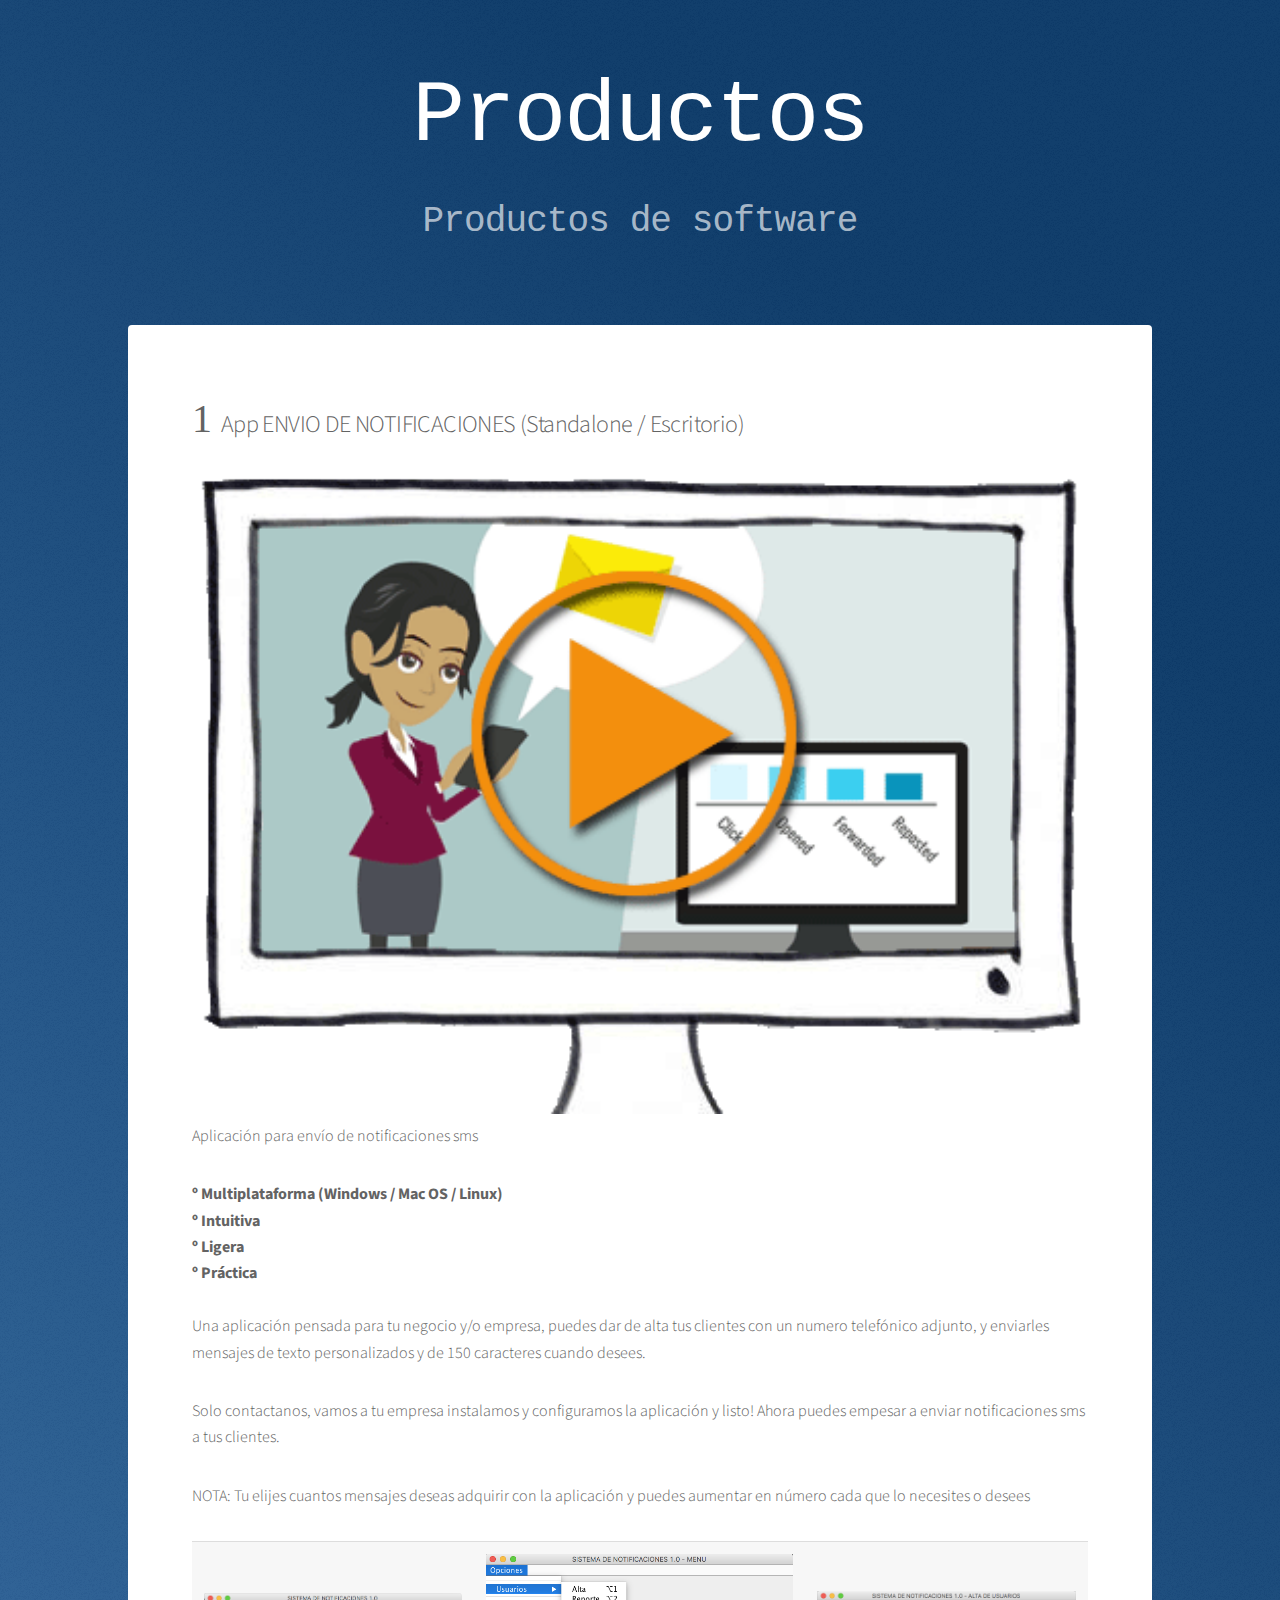
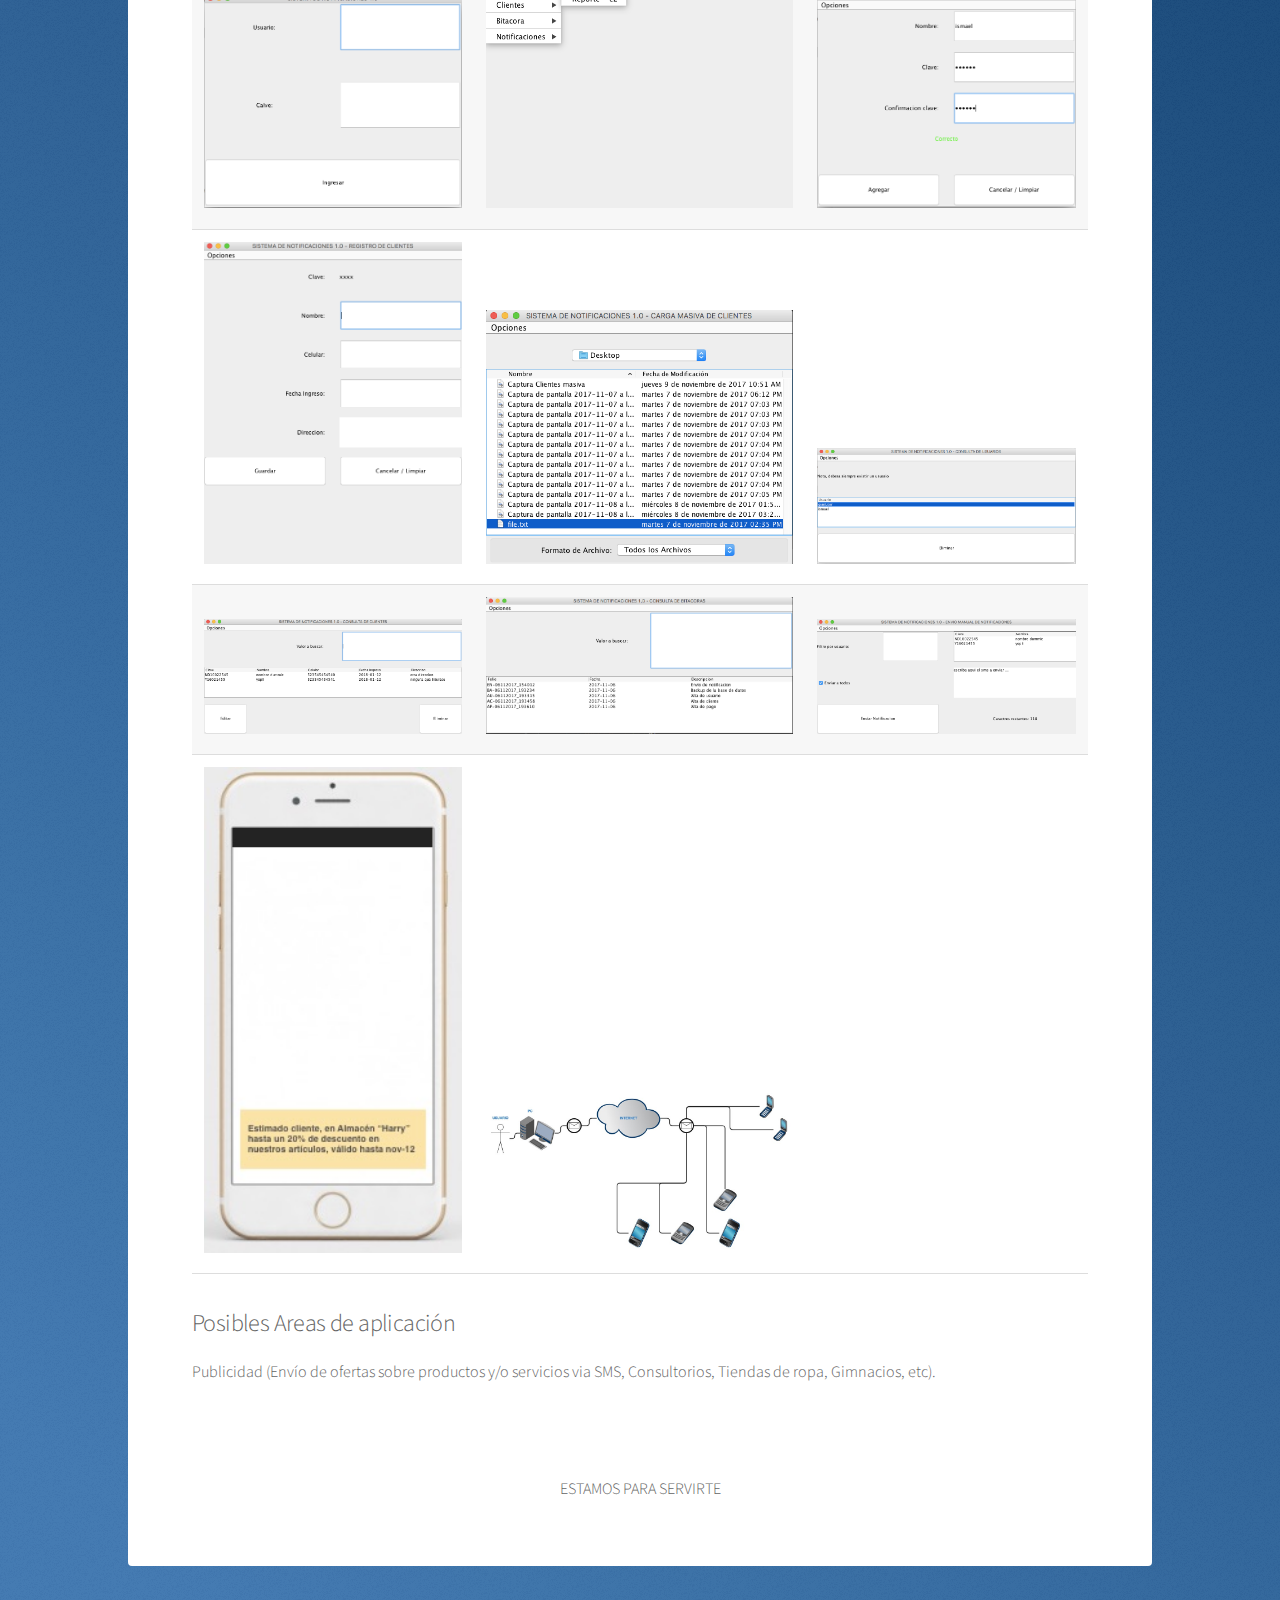
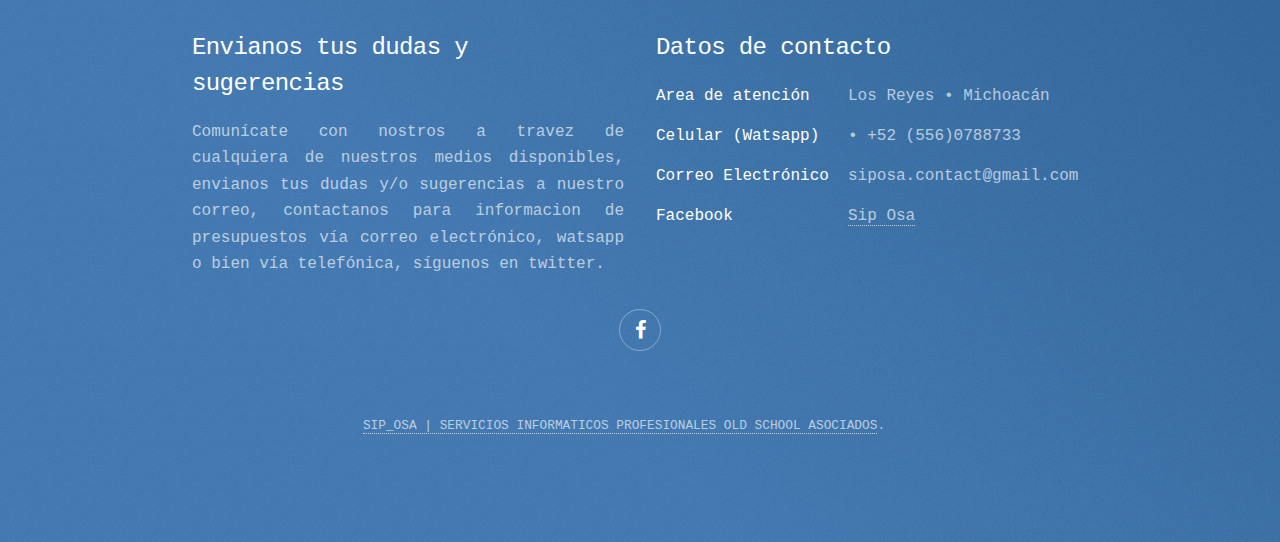
<file: detalle/productos.html>
<!DOCTYPE HTML>
<html>
	<head>
		<title>Productos</title>
		<meta charset="utf-8" />
		<meta name="viewport" content="width=device-width, initial-scale=1" />
		<!--[if lte IE 8]><script src="assets/js/ie/html5shiv.js"></script><![endif]-->
		<link rel="stylesheet" href="assets/css/main.css" />
		<link rel="stylesheet" href="assets/css/imgModal.css">
		<link rel="stylesheet" href="assets/css/responsive.css">
		<!--[if lte IE 9]><link rel="stylesheet" href="assets/css/ie9.css" /><![endif]-->
		<!--[if lte IE 8]><link rel="stylesheet" href="assets/css/ie8.css" /><![endif]-->
	</head>

	<body>

		<!-- Wrapper -->
			<div id="wrapper">

				<!-- Header -->
					<header id="header">
						<h1>Productos</h1>
						<p>Productos de software</p>
					</header>

				<!-- Main -->
					<div id="main">

						<!-- Content -->
							<section id="content" class="main">
								<h2> <span style="font-size:40px; font-family: bahus93;">1      </span>App ENVIO DE NOTIFICACIONES (Standalone / Escritorio)</h2>
								<span ><img style="width: 800px; height:450px;" src="images/pic04.gif" alt="" /></span>
								<br/>
								<p>Aplicación para envío de notificaciones sms</p>
								<span style="font-weight:bold;">º Multiplataforma (Windows / Mac OS / Linux)</span>
								<br/>
								<span style="font-weight:bold;">º Intuitiva</span>
								<br/>
								<span style="font-weight:bold;">º Ligera</span>
								<br/>
								<span style="font-weight:bold;">º Práctica</span>
								<br/>
								<br/>
								<p>Una aplicación pensada para tu negocio y/o empresa, puedes dar de alta tus clientes con un numero telefónico adjunto, y enviarles mensajes de texto personalizados y de 150 caracteres cuando desees.</p>
								<p>Solo contactanos, vamos a tu empresa instalamos y configuramos la aplicación y listo! Ahora puedes empesar a enviar notificaciones sms a tus clientes.</p>
								<p>NOTA: Tu elijes cuantos mensajes deseas adquirir con la aplicación y puedes aumentar en número cada que lo necesites o desees</p>
								<table id="no-more-tables">
									<tr>
										<td>
											<img id="login" alt="LOGIN" src="images/appNotif/LOGIN.png" style="width:300px; height:250px;">
										</td>
										<td>
											<img id="menu" alt="MENU PRINCIPAL" src="images/appNotif/MENU_PRINCIPAL_2.png" style="width:300px; height:250px;">
										</td>
										<td>
											<img id="au" alt="ALTA DE USUARIOS" src="images/appNotif/ALTA_USUARIO.png" style="width:300px; height:250px;">
										</td>
									</tr>
									<tr>
										<td>
											<img id="ac" alt="ALTA DE CLIENTES" src="images/appNotif/ALTA_CLIENTE.png" style="width:300px; height:250px;">
										</td>
										<td>
											<img id="cmc" alt="CARGA MASIVA DE CLIENTES" src="images/appNotif/CMC.png" style="width:300px; height:250px;">
										</td>
										<td>
											<img id="ru" alt="REPORTE DE USUARIOS" src="images/appNotif/REPORTE_USUARIO.png" style="width:300px; height:250px;">
										</td>
									</tr>
									<tr>
										<td>
											<img id="rc" alt="REPORTE DE CLIENTES" src="images/appNotif/REPORTE_CLIENTE.png" style="width:300px; height:250px;">
										</td>
										<td>
											<img id="rb" src="images/appNotif/REPORTE_BITACORA.png" alt="REPORTE DE BITACORA" style="width:300px; height:250px;">
										</td>
										<td>
											<img id="enm" src="images/appNotif/ENM.png" alt="ENVIO DE NOTIFICACIONES MANUALES" style="width:300px; height:250px;">
										</td>
									</tr>
									<tr>
										<td>
											<img id="smsI" src="images/appNotif/smsI.jpg" alt="ENVÍO DE SMS" style="width:300px; height:250px;">
										</td>
										<td>
											<img id="fu" src="images/appNotif/FUNCIONAMIENTO.jpg" alt="FUNCIONAMIENTO BASICO DE LA APP" style="width:300px; height:250px;">
										</td>
									</tr>
								</table>

								<div id="myModal" class="modal">
								  <span class="close">&times;</span>
								  <img class="modal-content" id="img01">
								  <div id="caption"></div>
								</div>

								<h2>Posibles Areas de aplicación</h2>
								<p>Publicidad (Envío de ofertas sobre productos y/o servicios via SMS, Consultorios, Tiendas de ropa, Gimnacios, etc).</p>
								<br/>
								<p><center>ESTAMOS PARA SERVIRTE</center></p>
							</section>

					</div>

				<!-- Footer -->
					<footer id="footer" class ="footerClass">
						<section>
							<h2>Envianos tus dudas y sugerencias</h2>
							<p style="text-align:justify;">Comunícate con nostros a travez de cualquiera de nuestros medios disponibles, envianos tus dudas y/o sugerencias a nuestro correo, contactanos para informacion de presupuestos vía correo electrónico, watsapp o bien vía telefónica, síguenos en twitter.</p>
						</section>
						<section>
							<h2>Datos de contacto</h2>
							<dl class="alt">
								<dt>Area de atención</dt>
								<dd>Los Reyes &bull; Michoacán</dd>
								<dt>Celular (Watsapp)</dt>
								<dd>&bull; +52 (556)0788733</dd>
								<dt>Correo Electrónico</dt>
								<dd>siposa.contact@gmail.com</dd>
								<dt>Facebook</dt>
								<dd><a href="https://www.facebook.com/pg/Sip-Osa-521682624899956/about/">Sip Osa</a></dd>
							</dl>
						</section>
						<div style="width:100%; text-align: center;">
						<ul class="icons">
							<li>
								<a>
									<div data-href="https://developers.facebook.com/docs/plugins/"  data-mobile-iframe="true">
								<a class="icon fa-facebook alt" target="_blank" href="https://www.facebook.com/sharer/sharer.php?u=http%3A%2F%2FSipOsa.github.io">
									</a>
								</div></a>
							</li>
						</ul>
					</div>
						<p class="copyright"><a href="#" >SIP_OSA | SERVICIOS INFORMATICOS PROFESIONALES OLD SCHOOL ASOCIADOS</a>.</p>
					</footer>

			</div>

		<!-- Scripts -->
			<script src="assets/js/jquery.min.js"></script>
			<script src="assets/js/jquery.scrollex.min.js"></script>
			<script src="assets/js/jquery.scrolly.min.js"></script>
			<script src="assets/js/skel.min.js"></script>
			<script src="assets/js/util.js"></script>
			<!--[if lte IE 8]><script src="assets/js/ie/respond.min.js"></script><![endif]-->
			<script src="assets/js/main.js"></script>
			<script src="assets/js/imgModal.js"></script>
			<script async src="https://platform.twitter.com/widgets.js" charset="utf-8"></script>
			<script>
			$( document ).ready(function() {
    		ff();
			});
			</script>
	</body>
</html>
</file>
<file: detalle/assets/css/imgModal.css>
#myImg {
    border-radius: 5px;
    cursor: pointer;
    transition: 0.3s;
}

#myImg:hover {opacity: 0.7;}

/* The Modal (background) */
.modal {
    display: none; /* Hidden by default */
    position: fixed; /* Stay in place */
    z-index: 1; /* Sit on top */
    padding-top: 100px; /* Location of the box */
    left: 0;
    top: 0;
    width: 100%; /* Full width */
    height: 100%; /* Full height */
    overflow: auto; /* Enable scroll if needed */
    background-color: rgb(0,0,0); /* Fallback color */
    background-color: rgba(0,0,0,0.9); /* Black w/ opacity */
}

/* Modal Content (image) */
.modal-content {
    margin: auto;
    display: block;
    width: 80%;
    max-width: 700px;
}

/* Caption of Modal Image */
#caption {
    margin: auto;
    display: block;
    width: 80%;
    max-width: 700px;
    text-align: center;
    color: #ccc;
    padding: 10px 0;
    height: 150px;
}

/* Add Animation */
.modal-content, #caption {
    -webkit-animation-name: zoom;
    -webkit-animation-duration: 0.6s;
    animation-name: zoom;
    animation-duration: 0.6s;
}

@-webkit-keyframes zoom {
    from {-webkit-transform:scale(0)}
    to {-webkit-transform:scale(1)}
}

@keyframes zoom {
    from {transform:scale(0)}
    to {transform:scale(1)}
}

/* The Close Button */
.close {
    position: absolute;
    top: 15px;
    right: 35px;
    color: #f1f1f1;
    font-size: 40px;
    font-weight: bold;
    transition: 0.3s;
}

.close:hover,
.close:focus {
    color: #bbb;
    text-decoration: none;
    cursor: pointer;
}

/* 100% Image Width on Smaller Screens */
@media only screen and (max-width: 700px){
    .modal-content {
        width: 100%;
    }
}
</file>
<file: detalle/assets/css/responsive.css>
@media only screen and (max-width: 800px) {

	/* Force table to not be like tables anymore */
	#no-more-tables table,
	#no-more-tables thead,
	#no-more-tables tbody,
	#no-more-tables th,
	#no-more-tables td,
	#no-more-tables tr {
		display: block;
	}

	/* Hide table headers (but not display: none;, for accessibility) */
	#no-more-tables thead tr {
		position: absolute;
		top: -9999px;
		left: -9999px;
	}

	#no-more-tables tr { border: 1px solid #ccc; }

	#no-more-tables td {
		/* Behave  like a "row" */
		border: none;
		border-bottom: 1px solid #eee;
		position: relative;
		padding-left: 0%;
		white-space: normal;
		text-align:center;
	}

	#no-more-tables td:before {
		/* Now like a table header */
		position: absolute;
		/* Top/left values mimic padding */
		top: 6px;
		left: 6px;
		width: 45%;
		padding-right: 10px;
		white-space: nowrap;
		text-align:left;
		font-weight: bold;
	}

	/*
	Label the data
	*/
	#no-more-tables td:before { content: attr(data-title); }
}

/*

#myModal {
  left: 50%;
  margin: -250px 0 0 -32%;
  opacity: 0;
  position: absolute;
  top: -50%;
  visibility: hidden;
  width: 65%;
  box-shadow: 0 3px 7px rgba(0,0,0,.25);
  box-sizing: border-box;
  transition: all .4s ease-in-out;
  -moz-transition: all .4s ease-in-out;
  -webkit-transition: all .4s ease-in-out
}

#myModal:target {
  opacity: 1;
  top: 50%;
  visibility: visible
}

#myModal .header, #myModal .footer {
  border-bottom: 1px solid #1ABC9C;
  border-radius: 5px 5px 0 0
}

#myModal .footer {
  border: none;
  border-top: 1px solid #e7e7e7;
09
  border-radius: 0 0 5px 5px
}

#myModal h2 {
  margin: 0;
  color: #fff
}

#myModal .btn { float: right }

#myModal .copy, #myModal .header, #myModal .footer {
  padding: 10px;
  color: #fff
}

.modal-content {
  background: #34BC9D;
  position: relative;
  z-index: 20;
  border-radius: 5px;
  color: #fff
}

#myModal .copy { background: #46CFB0 }

#myModal .overlay {
  background-color: #000;
  background: rgba(0,0,0,.8);
  height: 100%;
  left: 0;
  position: fixed;
  top: 0;
  width: 100%;
  z-index: 10
}

.copy a {
  color: #fff;
  text-decoration: none;
  display: inline-block;
  padding: 5px 10px;
  border-radius: 5px;
  background-color: #E74C3C;
}
*/
img {
    width: 100% !important;
    height: auto !important;
}
</file>
<file: detalle/assets/css/ie9.css>
/*
	Stellar by HTML5 UP
	html5up.net | @ajlkn
	Free for personal and commercial use under the CCA 3.0 license (html5up.net/license)
*/

/* Spotlight */

	.spotlight:after {
		content: '';
		display: block;
		clear: both;
	}

	.spotlight .content {
		float: left;
		width: 60%;
	}

	.spotlight .image {
		float: left;
	}

/* Features */

	.features:after {
		content: '';
		display: block;
		clear: both;
	}

	.features li {
		float: left;
	}

/* Statistics */

	.statistics {
		display: inline-block;
		width: auto;
	}

		.statistics:after {
			content: '';
			display: block;
			clear: both;
		}

		.statistics li {
			float: left;
			padding: 1.5em 2.5em;
		}

/* Footer */

	#footer > * {
		float: left;
	}

	#footer .copyright {
		clear: both;
	}
</file>
<file: detalle/assets/css/ie8.css>
/*
	Stellar by HTML5 UP
	html5up.net | @ajlkn
	Free for personal and commercial use under the CCA 3.0 license (html5up.net/license)
*/

/* Type */

	body {
		color: #ffffff;
	}

/* Button */

	.button {
		position: relative;
		border: solid 1px !important;
	}

		.button.special {
			border: none !important;
		}

/* Icon */

	.icon.major {
		-ms-behavior: url("assets/js/ie/PIE.htc");
	}

		.icon.major:before {
			font-size: 4em;
			border: 0;
		}

/* Spotlight */

	.spotlight .image {
		position: relative;
		-ms-behavior: url("assets/js/ie/PIE.htc");
	}

		.spotlight .image img {
			position: relative;
			-ms-behavior: url("assets/js/ie/PIE.htc");
		}

/* Features */

	.features li {
		width: 29%;
	}

/* Footer */

	#footer > * {
		width: 50%;
		margin-left: 0;
	}

/* Main */

	#main > .main > .image.main:first-child {
		margin-top: 0;
		margin-left: 0;
		width: 100%;
	}
</file>
<file: detalle/assets/css/main.css>
@import url(font-awesome.min.css);
@import "https://fonts.googleapis.com/css?family=Source+Sans+Pro:300,400";

/*
	Stellar by HTML5 UP
	html5up.net | @ajlkn
	Free for personal and commercial use under the CCA 3.0 license (html5up.net/license)
*/

/* Reset */

	html, body, div, span, applet, object, iframe, h1, h2, h3, h4, h5, h6, p, blockquote, pre, a, abbr, acronym, address, big, cite, code, del, dfn, em, img, ins, kbd, q, s, samp, small, strike, strong, sub, sup, tt, var, b, u, i, center, dl, dt, dd, ol, ul, li, fieldset, form, label, legend, table, caption, tbody, tfoot, thead, tr, th, td, article, aside, canvas, details, embed, figure, figcaption, footer, header, hgroup, menu, nav, output, ruby, section, summary, time, mark, audio, video {
		margin: 0;
		padding: 0;
		border: 0;
		font-size: 100%;
		font: inherit;
		vertical-align: baseline;
	}

	article, aside, details, figcaption, figure, footer, header, hgroup, menu, nav, section {
		display: block;
	}

	body {
		line-height: 1;
	}

	ol, ul {
		list-style: none;
	}

	blockquote, q {
		quotes: none;
	}

	blockquote:before, blockquote:after, q:before, q:after {
		content: '';
		content: none;
	}

	table {
		border-collapse: collapse;
		border-spacing: 0;
	}

	body {
		-webkit-text-size-adjust: none;
	}

/* Box Model */

	*, *:before, *:after {
		-moz-box-sizing: border-box;
		-webkit-box-sizing: border-box;
		box-sizing: border-box;
	}

/* Grid */

	.row {
		border-bottom: solid 1px transparent;
		-moz-box-sizing: border-box;
		-webkit-box-sizing: border-box;
		box-sizing: border-box;
	}

	.row > * {
		float: left;
		-moz-box-sizing: border-box;
		-webkit-box-sizing: border-box;
		box-sizing: border-box;
	}

	.row:after, .row:before {
		content: '';
		display: block;
		clear: both;
		height: 0;
	}

	.row.uniform > * > :first-child {
		margin-top: 0;
	}

	.row.uniform > * > :last-child {
		margin-bottom: 0;
	}

	.row.\30 \25 > * {
		padding: 0 0 0 0em;
	}

	.row.\30 \25 {
		margin: 0 0 -1px 0em;
	}

	.row.uniform.\30 \25 > * {
		padding: 0em 0 0 0em;
	}

	.row.uniform.\30 \25 {
		margin: 0em 0 -1px 0em;
	}

	.row > * {
		padding: 0 0 0 1.5em;
	}

	.row {
		margin: 0 0 -1px -1.5em;
	}

	.row.uniform > * {
		padding: 1.5em 0 0 1.5em;
	}

	.row.uniform {
		margin: -1.5em 0 -1px -1.5em;
	}

	.row.\32 00\25 > * {
		padding: 0 0 0 3em;
	}

	.row.\32 00\25 {
		margin: 0 0 -1px -3em;
	}

	.row.uniform.\32 00\25 > * {
		padding: 3em 0 0 3em;
	}

	.row.uniform.\32 00\25 {
		margin: -3em 0 -1px -3em;
	}

	.row.\31 50\25 > * {
		padding: 0 0 0 2.25em;
	}

	.row.\31 50\25 {
		margin: 0 0 -1px -2.25em;
	}

	.row.uniform.\31 50\25 > * {
		padding: 2.25em 0 0 2.25em;
	}

	.row.uniform.\31 50\25 {
		margin: -2.25em 0 -1px -2.25em;
	}

	.row.\35 0\25 > * {
		padding: 0 0 0 0.75em;
	}

	.row.\35 0\25 {
		margin: 0 0 -1px -0.75em;
	}

	.row.uniform.\35 0\25 > * {
		padding: 0.75em 0 0 0.75em;
	}

	.row.uniform.\35 0\25 {
		margin: -0.75em 0 -1px -0.75em;
	}

	.row.\32 5\25 > * {
		padding: 0 0 0 0.375em;
	}

	.row.\32 5\25 {
		margin: 0 0 -1px -0.375em;
	}

	.row.uniform.\32 5\25 > * {
		padding: 0.375em 0 0 0.375em;
	}

	.row.uniform.\32 5\25 {
		margin: -0.375em 0 -1px -0.375em;
	}

	.\31 2u, .\31 2u\24 {
		width: 100%;
		clear: none;
		margin-left: 0;
	}

	.\31 1u, .\31 1u\24 {
		width: 91.6666666667%;
		clear: none;
		margin-left: 0;
	}

	.\31 0u, .\31 0u\24 {
		width: 83.3333333333%;
		clear: none;
		margin-left: 0;
	}

	.\39 u, .\39 u\24 {
		width: 75%;
		clear: none;
		margin-left: 0;
	}

	.\38 u, .\38 u\24 {
		width: 66.6666666667%;
		clear: none;
		margin-left: 0;
	}

	.\37 u, .\37 u\24 {
		width: 58.3333333333%;
		clear: none;
		margin-left: 0;
	}

	.\36 u, .\36 u\24 {
		width: 50%;
		clear: none;
		margin-left: 0;
	}

	.\35 u, .\35 u\24 {
		width: 41.6666666667%;
		clear: none;
		margin-left: 0;
	}

	.\34 u, .\34 u\24 {
		width: 33.3333333333%;
		clear: none;
		margin-left: 0;
	}

	.\33 u, .\33 u\24 {
		width: 25%;
		clear: none;
		margin-left: 0;
	}

	.\32 u, .\32 u\24 {
		width: 16.6666666667%;
		clear: none;
		margin-left: 0;
	}

	.\31 u, .\31 u\24 {
		width: 8.3333333333%;
		clear: none;
		margin-left: 0;
	}

	.\31 2u\24 + *,
	.\31 1u\24 + *,
	.\31 0u\24 + *,
	.\39 u\24 + *,
	.\38 u\24 + *,
	.\37 u\24 + *,
	.\36 u\24 + *,
	.\35 u\24 + *,
	.\34 u\24 + *,
	.\33 u\24 + *,
	.\32 u\24 + *,
	.\31 u\24 + * {
		clear: left;
	}

	.\-11u {
		margin-left: 91.66667%;
	}

	.\-10u {
		margin-left: 83.33333%;
	}

	.\-9u {
		margin-left: 75%;
	}

	.\-8u {
		margin-left: 66.66667%;
	}

	.\-7u {
		margin-left: 58.33333%;
	}

	.\-6u {
		margin-left: 50%;
	}

	.\-5u {
		margin-left: 41.66667%;
	}

	.\-4u {
		margin-left: 33.33333%;
	}

	.\-3u {
		margin-left: 25%;
	}

	.\-2u {
		margin-left: 16.66667%;
	}

	.\-1u {
		margin-left: 8.33333%;
	}

	@media screen and (max-width: 1680px) {

		.row > * {
			padding: 0 0 0 1.5em;
		}

		.row {
			margin: 0 0 -1px -1.5em;
		}

		.row.uniform > * {
			padding: 1.5em 0 0 1.5em;
		}

		.row.uniform {
			margin: -1.5em 0 -1px -1.5em;
		}

		.row.\32 00\25 > * {
			padding: 0 0 0 3em;
		}

		.row.\32 00\25 {
			margin: 0 0 -1px -3em;
		}

		.row.uniform.\32 00\25 > * {
			padding: 3em 0 0 3em;
		}

		.row.uniform.\32 00\25 {
			margin: -3em 0 -1px -3em;
		}

		.row.\31 50\25 > * {
			padding: 0 0 0 2.25em;
		}

		.row.\31 50\25 {
			margin: 0 0 -1px -2.25em;
		}

		.row.uniform.\31 50\25 > * {
			padding: 2.25em 0 0 2.25em;
		}

		.row.uniform.\31 50\25 {
			margin: -2.25em 0 -1px -2.25em;
		}

		.row.\35 0\25 > * {
			padding: 0 0 0 0.75em;
		}

		.row.\35 0\25 {
			margin: 0 0 -1px -0.75em;
		}

		.row.uniform.\35 0\25 > * {
			padding: 0.75em 0 0 0.75em;
		}

		.row.uniform.\35 0\25 {
			margin: -0.75em 0 -1px -0.75em;
		}

		.row.\32 5\25 > * {
			padding: 0 0 0 0.375em;
		}

		.row.\32 5\25 {
			margin: 0 0 -1px -0.375em;
		}

		.row.uniform.\32 5\25 > * {
			padding: 0.375em 0 0 0.375em;
		}

		.row.uniform.\32 5\25 {
			margin: -0.375em 0 -1px -0.375em;
		}

		.\31 2u\28xlarge\29, .\31 2u\24\28xlarge\29 {
			width: 100%;
			clear: none;
			margin-left: 0;
		}

		.\31 1u\28xlarge\29, .\31 1u\24\28xlarge\29 {
			width: 91.6666666667%;
			clear: none;
			margin-left: 0;
		}

		.\31 0u\28xlarge\29, .\31 0u\24\28xlarge\29 {
			width: 83.3333333333%;
			clear: none;
			margin-left: 0;
		}

		.\39 u\28xlarge\29, .\39 u\24\28xlarge\29 {
			width: 75%;
			clear: none;
			margin-left: 0;
		}

		.\38 u\28xlarge\29, .\38 u\24\28xlarge\29 {
			width: 66.6666666667%;
			clear: none;
			margin-left: 0;
		}

		.\37 u\28xlarge\29, .\37 u\24\28xlarge\29 {
			width: 58.3333333333%;
			clear: none;
			margin-left: 0;
		}

		.\36 u\28xlarge\29, .\36 u\24\28xlarge\29 {
			width: 50%;
			clear: none;
			margin-left: 0;
		}

		.\35 u\28xlarge\29, .\35 u\24\28xlarge\29 {
			width: 41.6666666667%;
			clear: none;
			margin-left: 0;
		}

		.\34 u\28xlarge\29, .\34 u\24\28xlarge\29 {
			width: 33.3333333333%;
			clear: none;
			margin-left: 0;
		}

		.\33 u\28xlarge\29, .\33 u\24\28xlarge\29 {
			width: 25%;
			clear: none;
			margin-left: 0;
		}

		.\32 u\28xlarge\29, .\32 u\24\28xlarge\29 {
			width: 16.6666666667%;
			clear: none;
			margin-left: 0;
		}

		.\31 u\28xlarge\29, .\31 u\24\28xlarge\29 {
			width: 8.3333333333%;
			clear: none;
			margin-left: 0;
		}

		.\31 2u\24\28xlarge\29 + *,
		.\31 1u\24\28xlarge\29 + *,
		.\31 0u\24\28xlarge\29 + *,
		.\39 u\24\28xlarge\29 + *,
		.\38 u\24\28xlarge\29 + *,
		.\37 u\24\28xlarge\29 + *,
		.\36 u\24\28xlarge\29 + *,
		.\35 u\24\28xlarge\29 + *,
		.\34 u\24\28xlarge\29 + *,
		.\33 u\24\28xlarge\29 + *,
		.\32 u\24\28xlarge\29 + *,
		.\31 u\24\28xlarge\29 + * {
			clear: left;
		}

		.\-11u\28xlarge\29 {
			margin-left: 91.66667%;
		}

		.\-10u\28xlarge\29 {
			margin-left: 83.33333%;
		}

		.\-9u\28xlarge\29 {
			margin-left: 75%;
		}

		.\-8u\28xlarge\29 {
			margin-left: 66.66667%;
		}

		.\-7u\28xlarge\29 {
			margin-left: 58.33333%;
		}

		.\-6u\28xlarge\29 {
			margin-left: 50%;
		}

		.\-5u\28xlarge\29 {
			margin-left: 41.66667%;
		}

		.\-4u\28xlarge\29 {
			margin-left: 33.33333%;
		}

		.\-3u\28xlarge\29 {
			margin-left: 25%;
		}

		.\-2u\28xlarge\29 {
			margin-left: 16.66667%;
		}

		.\-1u\28xlarge\29 {
			margin-left: 8.33333%;
		}

	}

	@media screen and (max-width: 1280px) {

		.row > * {
			padding: 0 0 0 1.5em;
		}

		.row {
			margin: 0 0 -1px -1.5em;
		}

		.row.uniform > * {
			padding: 1.5em 0 0 1.5em;
		}

		.row.uniform {
			margin: -1.5em 0 -1px -1.5em;
		}

		.row.\32 00\25 > * {
			padding: 0 0 0 3em;
		}

		.row.\32 00\25 {
			margin: 0 0 -1px -3em;
		}

		.row.uniform.\32 00\25 > * {
			padding: 3em 0 0 3em;
		}

		.row.uniform.\32 00\25 {
			margin: -3em 0 -1px -3em;
		}

		.row.\31 50\25 > * {
			padding: 0 0 0 2.25em;
		}

		.row.\31 50\25 {
			margin: 0 0 -1px -2.25em;
		}

		.row.uniform.\31 50\25 > * {
			padding: 2.25em 0 0 2.25em;
		}

		.row.uniform.\31 50\25 {
			margin: -2.25em 0 -1px -2.25em;
		}

		.row.\35 0\25 > * {
			padding: 0 0 0 0.75em;
		}

		.row.\35 0\25 {
			margin: 0 0 -1px -0.75em;
		}

		.row.uniform.\35 0\25 > * {
			padding: 0.75em 0 0 0.75em;
		}

		.row.uniform.\35 0\25 {
			margin: -0.75em 0 -1px -0.75em;
		}

		.row.\32 5\25 > * {
			padding: 0 0 0 0.375em;
		}

		.row.\32 5\25 {
			margin: 0 0 -1px -0.375em;
		}

		.row.uniform.\32 5\25 > * {
			padding: 0.375em 0 0 0.375em;
		}

		.row.uniform.\32 5\25 {
			margin: -0.375em 0 -1px -0.375em;
		}

		.\31 2u\28large\29, .\31 2u\24\28large\29 {
			width: 100%;
			clear: none;
			margin-left: 0;
		}

		.\31 1u\28large\29, .\31 1u\24\28large\29 {
			width: 91.6666666667%;
			clear: none;
			margin-left: 0;
		}

		.\31 0u\28large\29, .\31 0u\24\28large\29 {
			width: 83.3333333333%;
			clear: none;
			margin-left: 0;
		}

		.\39 u\28large\29, .\39 u\24\28large\29 {
			width: 75%;
			clear: none;
			margin-left: 0;
		}

		.\38 u\28large\29, .\38 u\24\28large\29 {
			width: 66.6666666667%;
			clear: none;
			margin-left: 0;
		}

		.\37 u\28large\29, .\37 u\24\28large\29 {
			width: 58.3333333333%;
			clear: none;
			margin-left: 0;
		}

		.\36 u\28large\29, .\36 u\24\28large\29 {
			width: 50%;
			clear: none;
			margin-left: 0;
		}

		.\35 u\28large\29, .\35 u\24\28large\29 {
			width: 41.6666666667%;
			clear: none;
			margin-left: 0;
		}

		.\34 u\28large\29, .\34 u\24\28large\29 {
			width: 33.3333333333%;
			clear: none;
			margin-left: 0;
		}

		.\33 u\28large\29, .\33 u\24\28large\29 {
			width: 25%;
			clear: none;
			margin-left: 0;
		}

		.\32 u\28large\29, .\32 u\24\28large\29 {
			width: 16.6666666667%;
			clear: none;
			margin-left: 0;
		}

		.\31 u\28large\29, .\31 u\24\28large\29 {
			width: 8.3333333333%;
			clear: none;
			margin-left: 0;
		}

		.\31 2u\24\28large\29 + *,
		.\31 1u\24\28large\29 + *,
		.\31 0u\24\28large\29 + *,
		.\39 u\24\28large\29 + *,
		.\38 u\24\28large\29 + *,
		.\37 u\24\28large\29 + *,
		.\36 u\24\28large\29 + *,
		.\35 u\24\28large\29 + *,
		.\34 u\24\28large\29 + *,
		.\33 u\24\28large\29 + *,
		.\32 u\24\28large\29 + *,
		.\31 u\24\28large\29 + * {
			clear: left;
		}

		.\-11u\28large\29 {
			margin-left: 91.66667%;
		}

		.\-10u\28large\29 {
			margin-left: 83.33333%;
		}

		.\-9u\28large\29 {
			margin-left: 75%;
		}

		.\-8u\28large\29 {
			margin-left: 66.66667%;
		}

		.\-7u\28large\29 {
			margin-left: 58.33333%;
		}

		.\-6u\28large\29 {
			margin-left: 50%;
		}

		.\-5u\28large\29 {
			margin-left: 41.66667%;
		}

		.\-4u\28large\29 {
			margin-left: 33.33333%;
		}

		.\-3u\28large\29 {
			margin-left: 25%;
		}

		.\-2u\28large\29 {
			margin-left: 16.66667%;
		}

		.\-1u\28large\29 {
			margin-left: 8.33333%;
		}

	}

	@media screen and (max-width: 980px) {

		.row > * {
			padding: 0 0 0 1.5em;
		}

		.row {
			margin: 0 0 -1px -1.5em;
		}

		.row.uniform > * {
			padding: 1.5em 0 0 1.5em;
		}

		.row.uniform {
			margin: -1.5em 0 -1px -1.5em;
		}

		.row.\32 00\25 > * {
			padding: 0 0 0 3em;
		}

		.row.\32 00\25 {
			margin: 0 0 -1px -3em;
		}

		.row.uniform.\32 00\25 > * {
			padding: 3em 0 0 3em;
		}

		.row.uniform.\32 00\25 {
			margin: -3em 0 -1px -3em;
		}

		.row.\31 50\25 > * {
			padding: 0 0 0 2.25em;
		}

		.row.\31 50\25 {
			margin: 0 0 -1px -2.25em;
		}

		.row.uniform.\31 50\25 > * {
			padding: 2.25em 0 0 2.25em;
		}

		.row.uniform.\31 50\25 {
			margin: -2.25em 0 -1px -2.25em;
		}

		.row.\35 0\25 > * {
			padding: 0 0 0 0.75em;
		}

		.row.\35 0\25 {
			margin: 0 0 -1px -0.75em;
		}

		.row.uniform.\35 0\25 > * {
			padding: 0.75em 0 0 0.75em;
		}

		.row.uniform.\35 0\25 {
			margin: -0.75em 0 -1px -0.75em;
		}

		.row.\32 5\25 > * {
			padding: 0 0 0 0.375em;
		}

		.row.\32 5\25 {
			margin: 0 0 -1px -0.375em;
		}

		.row.uniform.\32 5\25 > * {
			padding: 0.375em 0 0 0.375em;
		}

		.row.uniform.\32 5\25 {
			margin: -0.375em 0 -1px -0.375em;
		}

		.\31 2u\28medium\29, .\31 2u\24\28medium\29 {
			width: 100%;
			clear: none;
			margin-left: 0;
		}

		.\31 1u\28medium\29, .\31 1u\24\28medium\29 {
			width: 91.6666666667%;
			clear: none;
			margin-left: 0;
		}

		.\31 0u\28medium\29, .\31 0u\24\28medium\29 {
			width: 83.3333333333%;
			clear: none;
			margin-left: 0;
		}

		.\39 u\28medium\29, .\39 u\24\28medium\29 {
			width: 75%;
			clear: none;
			margin-left: 0;
		}

		.\38 u\28medium\29, .\38 u\24\28medium\29 {
			width: 66.6666666667%;
			clear: none;
			margin-left: 0;
		}

		.\37 u\28medium\29, .\37 u\24\28medium\29 {
			width: 58.3333333333%;
			clear: none;
			margin-left: 0;
		}

		.\36 u\28medium\29, .\36 u\24\28medium\29 {
			width: 50%;
			clear: none;
			margin-left: 0;
		}

		.\35 u\28medium\29, .\35 u\24\28medium\29 {
			width: 41.6666666667%;
			clear: none;
			margin-left: 0;
		}

		.\34 u\28medium\29, .\34 u\24\28medium\29 {
			width: 33.3333333333%;
			clear: none;
			margin-left: 0;
		}

		.\33 u\28medium\29, .\33 u\24\28medium\29 {
			width: 25%;
			clear: none;
			margin-left: 0;
		}

		.\32 u\28medium\29, .\32 u\24\28medium\29 {
			width: 16.6666666667%;
			clear: none;
			margin-left: 0;
		}

		.\31 u\28medium\29, .\31 u\24\28medium\29 {
			width: 8.3333333333%;
			clear: none;
			margin-left: 0;
		}

		.\31 2u\24\28medium\29 + *,
		.\31 1u\24\28medium\29 + *,
		.\31 0u\24\28medium\29 + *,
		.\39 u\24\28medium\29 + *,
		.\38 u\24\28medium\29 + *,
		.\37 u\24\28medium\29 + *,
		.\36 u\24\28medium\29 + *,
		.\35 u\24\28medium\29 + *,
		.\34 u\24\28medium\29 + *,
		.\33 u\24\28medium\29 + *,
		.\32 u\24\28medium\29 + *,
		.\31 u\24\28medium\29 + * {
			clear: left;
		}

		.\-11u\28medium\29 {
			margin-left: 91.66667%;
		}

		.\-10u\28medium\29 {
			margin-left: 83.33333%;
		}

		.\-9u\28medium\29 {
			margin-left: 75%;
		}

		.\-8u\28medium\29 {
			margin-left: 66.66667%;
		}

		.\-7u\28medium\29 {
			margin-left: 58.33333%;
		}

		.\-6u\28medium\29 {
			margin-left: 50%;
		}

		.\-5u\28medium\29 {
			margin-left: 41.66667%;
		}

		.\-4u\28medium\29 {
			margin-left: 33.33333%;
		}

		.\-3u\28medium\29 {
			margin-left: 25%;
		}

		.\-2u\28medium\29 {
			margin-left: 16.66667%;
		}

		.\-1u\28medium\29 {
			margin-left: 8.33333%;
		}

	}

	@media screen and (max-width: 736px) {

		.row > * {
			padding: 0 0 0 1em;
		}

		.row {
			margin: 0 0 -1px -1em;
		}

		.row.uniform > * {
			padding: 1em 0 0 1em;
		}

		.row.uniform {
			margin: -1em 0 -1px -1em;
		}

		.row.\32 00\25 > * {
			padding: 0 0 0 2em;
		}

		.row.\32 00\25 {
			margin: 0 0 -1px -2em;
		}

		.row.uniform.\32 00\25 > * {
			padding: 2em 0 0 2em;
		}

		.row.uniform.\32 00\25 {
			margin: -2em 0 -1px -2em;
		}

		.row.\31 50\25 > * {
			padding: 0 0 0 1.5em;
		}

		.row.\31 50\25 {
			margin: 0 0 -1px -1.5em;
		}

		.row.uniform.\31 50\25 > * {
			padding: 1.5em 0 0 1.5em;
		}

		.row.uniform.\31 50\25 {
			margin: -1.5em 0 -1px -1.5em;
		}

		.row.\35 0\25 > * {
			padding: 0 0 0 0.5em;
		}

		.row.\35 0\25 {
			margin: 0 0 -1px -0.5em;
		}

		.row.uniform.\35 0\25 > * {
			padding: 0.5em 0 0 0.5em;
		}

		.row.uniform.\35 0\25 {
			margin: -0.5em 0 -1px -0.5em;
		}

		.row.\32 5\25 > * {
			padding: 0 0 0 0.25em;
		}

		.row.\32 5\25 {
			margin: 0 0 -1px -0.25em;
		}

		.row.uniform.\32 5\25 > * {
			padding: 0.25em 0 0 0.25em;
		}

		.row.uniform.\32 5\25 {
			margin: -0.25em 0 -1px -0.25em;
		}

		.\31 2u\28small\29, .\31 2u\24\28small\29 {
			width: 100%;
			clear: none;
			margin-left: 0;
		}

		.\31 1u\28small\29, .\31 1u\24\28small\29 {
			width: 91.6666666667%;
			clear: none;
			margin-left: 0;
		}

		.\31 0u\28small\29, .\31 0u\24\28small\29 {
			width: 83.3333333333%;
			clear: none;
			margin-left: 0;
		}

		.\39 u\28small\29, .\39 u\24\28small\29 {
			width: 75%;
			clear: none;
			margin-left: 0;
		}

		.\38 u\28small\29, .\38 u\24\28small\29 {
			width: 66.6666666667%;
			clear: none;
			margin-left: 0;
		}

		.\37 u\28small\29, .\37 u\24\28small\29 {
			width: 58.3333333333%;
			clear: none;
			margin-left: 0;
		}

		.\36 u\28small\29, .\36 u\24\28small\29 {
			width: 50%;
			clear: none;
			margin-left: 0;
		}

		.\35 u\28small\29, .\35 u\24\28small\29 {
			width: 41.6666666667%;
			clear: none;
			margin-left: 0;
		}

		.\34 u\28small\29, .\34 u\24\28small\29 {
			width: 33.3333333333%;
			clear: none;
			margin-left: 0;
		}

		.\33 u\28small\29, .\33 u\24\28small\29 {
			width: 25%;
			clear: none;
			margin-left: 0;
		}

		.\32 u\28small\29, .\32 u\24\28small\29 {
			width: 16.6666666667%;
			clear: none;
			margin-left: 0;
		}

		.\31 u\28small\29, .\31 u\24\28small\29 {
			width: 8.3333333333%;
			clear: none;
			margin-left: 0;
		}

		.\31 2u\24\28small\29 + *,
		.\31 1u\24\28small\29 + *,
		.\31 0u\24\28small\29 + *,
		.\39 u\24\28small\29 + *,
		.\38 u\24\28small\29 + *,
		.\37 u\24\28small\29 + *,
		.\36 u\24\28small\29 + *,
		.\35 u\24\28small\29 + *,
		.\34 u\24\28small\29 + *,
		.\33 u\24\28small\29 + *,
		.\32 u\24\28small\29 + *,
		.\31 u\24\28small\29 + * {
			clear: left;
		}

		.\-11u\28small\29 {
			margin-left: 91.66667%;
		}

		.\-10u\28small\29 {
			margin-left: 83.33333%;
		}

		.\-9u\28small\29 {
			margin-left: 75%;
		}

		.\-8u\28small\29 {
			margin-left: 66.66667%;
		}

		.\-7u\28small\29 {
			margin-left: 58.33333%;
		}

		.\-6u\28small\29 {
			margin-left: 50%;
		}

		.\-5u\28small\29 {
			margin-left: 41.66667%;
		}

		.\-4u\28small\29 {
			margin-left: 33.33333%;
		}

		.\-3u\28small\29 {
			margin-left: 25%;
		}

		.\-2u\28small\29 {
			margin-left: 16.66667%;
		}

		.\-1u\28small\29 {
			margin-left: 8.33333%;
		}

	}

	@media screen and (max-width: 480px) {

		.row > * {
			padding: 0 0 0 1em;
		}

		.row {
			margin: 0 0 -1px -1em;
		}

		.row.uniform > * {
			padding: 1em 0 0 1em;
		}

		.row.uniform {
			margin: -1em 0 -1px -1em;
		}

		.row.\32 00\25 > * {
			padding: 0 0 0 2em;
		}

		.row.\32 00\25 {
			margin: 0 0 -1px -2em;
		}

		.row.uniform.\32 00\25 > * {
			padding: 2em 0 0 2em;
		}

		.row.uniform.\32 00\25 {
			margin: -2em 0 -1px -2em;
		}

		.row.\31 50\25 > * {
			padding: 0 0 0 1.5em;
		}

		.row.\31 50\25 {
			margin: 0 0 -1px -1.5em;
		}

		.row.uniform.\31 50\25 > * {
			padding: 1.5em 0 0 1.5em;
		}

		.row.uniform.\31 50\25 {
			margin: -1.5em 0 -1px -1.5em;
		}

		.row.\35 0\25 > * {
			padding: 0 0 0 0.5em;
		}

		.row.\35 0\25 {
			margin: 0 0 -1px -0.5em;
		}

		.row.uniform.\35 0\25 > * {
			padding: 0.5em 0 0 0.5em;
		}

		.row.uniform.\35 0\25 {
			margin: -0.5em 0 -1px -0.5em;
		}

		.row.\32 5\25 > * {
			padding: 0 0 0 0.25em;
		}

		.row.\32 5\25 {
			margin: 0 0 -1px -0.25em;
		}

		.row.uniform.\32 5\25 > * {
			padding: 0.25em 0 0 0.25em;
		}

		.row.uniform.\32 5\25 {
			margin: -0.25em 0 -1px -0.25em;
		}

		.\31 2u\28xsmall\29, .\31 2u\24\28xsmall\29 {
			width: 100%;
			clear: none;
			margin-left: 0;
		}

		.\31 1u\28xsmall\29, .\31 1u\24\28xsmall\29 {
			width: 91.6666666667%;
			clear: none;
			margin-left: 0;
		}

		.\31 0u\28xsmall\29, .\31 0u\24\28xsmall\29 {
			width: 83.3333333333%;
			clear: none;
			margin-left: 0;
		}

		.\39 u\28xsmall\29, .\39 u\24\28xsmall\29 {
			width: 75%;
			clear: none;
			margin-left: 0;
		}

		.\38 u\28xsmall\29, .\38 u\24\28xsmall\29 {
			width: 66.6666666667%;
			clear: none;
			margin-left: 0;
		}

		.\37 u\28xsmall\29, .\37 u\24\28xsmall\29 {
			width: 58.3333333333%;
			clear: none;
			margin-left: 0;
		}

		.\36 u\28xsmall\29, .\36 u\24\28xsmall\29 {
			width: 50%;
			clear: none;
			margin-left: 0;
		}

		.\35 u\28xsmall\29, .\35 u\24\28xsmall\29 {
			width: 41.6666666667%;
			clear: none;
			margin-left: 0;
		}

		.\34 u\28xsmall\29, .\34 u\24\28xsmall\29 {
			width: 33.3333333333%;
			clear: none;
			margin-left: 0;
		}

		.\33 u\28xsmall\29, .\33 u\24\28xsmall\29 {
			width: 25%;
			clear: none;
			margin-left: 0;
		}

		.\32 u\28xsmall\29, .\32 u\24\28xsmall\29 {
			width: 16.6666666667%;
			clear: none;
			margin-left: 0;
		}

		.\31 u\28xsmall\29, .\31 u\24\28xsmall\29 {
			width: 8.3333333333%;
			clear: none;
			margin-left: 0;
		}

		.\31 2u\24\28xsmall\29 + *,
		.\31 1u\24\28xsmall\29 + *,
		.\31 0u\24\28xsmall\29 + *,
		.\39 u\24\28xsmall\29 + *,
		.\38 u\24\28xsmall\29 + *,
		.\37 u\24\28xsmall\29 + *,
		.\36 u\24\28xsmall\29 + *,
		.\35 u\24\28xsmall\29 + *,
		.\34 u\24\28xsmall\29 + *,
		.\33 u\24\28xsmall\29 + *,
		.\32 u\24\28xsmall\29 + *,
		.\31 u\24\28xsmall\29 + * {
			clear: left;
		}

		.\-11u\28xsmall\29 {
			margin-left: 91.66667%;
		}

		.\-10u\28xsmall\29 {
			margin-left: 83.33333%;
		}

		.\-9u\28xsmall\29 {
			margin-left: 75%;
		}

		.\-8u\28xsmall\29 {
			margin-left: 66.66667%;
		}

		.\-7u\28xsmall\29 {
			margin-left: 58.33333%;
		}

		.\-6u\28xsmall\29 {
			margin-left: 50%;
		}

		.\-5u\28xsmall\29 {
			margin-left: 41.66667%;
		}

		.\-4u\28xsmall\29 {
			margin-left: 33.33333%;
		}

		.\-3u\28xsmall\29 {
			margin-left: 25%;
		}

		.\-2u\28xsmall\29 {
			margin-left: 16.66667%;
		}

		.\-1u\28xsmall\29 {
			margin-left: 8.33333%;
		}

	}

	@media screen and (max-width: 360px) {

		.row > * {
			padding: 0 0 0 1em;
		}

		.row {
			margin: 0 0 -1px -1em;
		}

		.row.uniform > * {
			padding: 1em 0 0 1em;
		}

		.row.uniform {
			margin: -1em 0 -1px -1em;
		}

		.row.\32 00\25 > * {
			padding: 0 0 0 2em;
		}

		.row.\32 00\25 {
			margin: 0 0 -1px -2em;
		}

		.row.uniform.\32 00\25 > * {
			padding: 2em 0 0 2em;
		}

		.row.uniform.\32 00\25 {
			margin: -2em 0 -1px -2em;
		}

		.row.\31 50\25 > * {
			padding: 0 0 0 1.5em;
		}

		.row.\31 50\25 {
			margin: 0 0 -1px -1.5em;
		}

		.row.uniform.\31 50\25 > * {
			padding: 1.5em 0 0 1.5em;
		}

		.row.uniform.\31 50\25 {
			margin: -1.5em 0 -1px -1.5em;
		}

		.row.\35 0\25 > * {
			padding: 0 0 0 0.5em;
		}

		.row.\35 0\25 {
			margin: 0 0 -1px -0.5em;
		}

		.row.uniform.\35 0\25 > * {
			padding: 0.5em 0 0 0.5em;
		}

		.row.uniform.\35 0\25 {
			margin: -0.5em 0 -1px -0.5em;
		}

		.row.\32 5\25 > * {
			padding: 0 0 0 0.25em;
		}

		.row.\32 5\25 {
			margin: 0 0 -1px -0.25em;
		}

		.row.uniform.\32 5\25 > * {
			padding: 0.25em 0 0 0.25em;
		}

		.row.uniform.\32 5\25 {
			margin: -0.25em 0 -1px -0.25em;
		}

		.\31 2u\28xxsmall\29, .\31 2u\24\28xxsmall\29 {
			width: 100%;
			clear: none;
			margin-left: 0;
		}

		.\31 1u\28xxsmall\29, .\31 1u\24\28xxsmall\29 {
			width: 91.6666666667%;
			clear: none;
			margin-left: 0;
		}

		.\31 0u\28xxsmall\29, .\31 0u\24\28xxsmall\29 {
			width: 83.3333333333%;
			clear: none;
			margin-left: 0;
		}

		.\39 u\28xxsmall\29, .\39 u\24\28xxsmall\29 {
			width: 75%;
			clear: none;
			margin-left: 0;
		}

		.\38 u\28xxsmall\29, .\38 u\24\28xxsmall\29 {
			width: 66.6666666667%;
			clear: none;
			margin-left: 0;
		}

		.\37 u\28xxsmall\29, .\37 u\24\28xxsmall\29 {
			width: 58.3333333333%;
			clear: none;
			margin-left: 0;
		}

		.\36 u\28xxsmall\29, .\36 u\24\28xxsmall\29 {
			width: 50%;
			clear: none;
			margin-left: 0;
		}

		.\35 u\28xxsmall\29, .\35 u\24\28xxsmall\29 {
			width: 41.6666666667%;
			clear: none;
			margin-left: 0;
		}

		.\34 u\28xxsmall\29, .\34 u\24\28xxsmall\29 {
			width: 33.3333333333%;
			clear: none;
			margin-left: 0;
		}

		.\33 u\28xxsmall\29, .\33 u\24\28xxsmall\29 {
			width: 25%;
			clear: none;
			margin-left: 0;
		}

		.\32 u\28xxsmall\29, .\32 u\24\28xxsmall\29 {
			width: 16.6666666667%;
			clear: none;
			margin-left: 0;
		}

		.\31 u\28xxsmall\29, .\31 u\24\28xxsmall\29 {
			width: 8.3333333333%;
			clear: none;
			margin-left: 0;
		}

		.\31 2u\24\28xxsmall\29 + *,
		.\31 1u\24\28xxsmall\29 + *,
		.\31 0u\24\28xxsmall\29 + *,
		.\39 u\24\28xxsmall\29 + *,
		.\38 u\24\28xxsmall\29 + *,
		.\37 u\24\28xxsmall\29 + *,
		.\36 u\24\28xxsmall\29 + *,
		.\35 u\24\28xxsmall\29 + *,
		.\34 u\24\28xxsmall\29 + *,
		.\33 u\24\28xxsmall\29 + *,
		.\32 u\24\28xxsmall\29 + *,
		.\31 u\24\28xxsmall\29 + * {
			clear: left;
		}

		.\-11u\28xxsmall\29 {
			margin-left: 91.66667%;
		}

		.\-10u\28xxsmall\29 {
			margin-left: 83.33333%;
		}

		.\-9u\28xxsmall\29 {
			margin-left: 75%;
		}

		.\-8u\28xxsmall\29 {
			margin-left: 66.66667%;
		}

		.\-7u\28xxsmall\29 {
			margin-left: 58.33333%;
		}

		.\-6u\28xxsmall\29 {
			margin-left: 50%;
		}

		.\-5u\28xxsmall\29 {
			margin-left: 41.66667%;
		}

		.\-4u\28xxsmall\29 {
			margin-left: 33.33333%;
		}

		.\-3u\28xxsmall\29 {
			margin-left: 25%;
		}

		.\-2u\28xxsmall\29 {
			margin-left: 16.66667%;
		}

		.\-1u\28xxsmall\29 {
			margin-left: 8.33333%;
		}

	}

/* Basic */

	@-ms-viewport {
		width: device-width;
	}

	body {
		-ms-overflow-style: scrollbar;
	}

	@media screen and (max-width: 480px) {

		html, body {
			min-width: 320px;
		}

	}

	body {
		/*
		background-color: #935d8c;
		background-image: url("images/overlay.png"), -moz-linear-gradient(45deg, #e37682 15%, #5f4d93 85%);
		background-image: url("images/overlay.png"), -webkit-linear-gradient(45deg, #e37682 15%, #5f4d93 85%);
		background-image: url("images/overlay.png"), -ms-linear-gradient(45deg, #e37682 15%, #5f4d93 85%);
		background-image: url("images/overlay.png"), linear-gradient(45deg, #e37682 15%, #5f4d93 85%);
		*/
		background-color: #0E5C59;
		background-image: url("images/overlay.png"), -moz-linear-gradient(45deg, #4179B1 15%, #0C3A68 85%);
		background-image: url("images/overlay.png"), -webkit-linear-gradient(45deg, #4179B1 15%, #0C3A68 85%);
		background-image: url("images/overlay.png"), -ms-linear-gradient(45deg, #4179B1 15%, #0C3A68 85%);
		background-image: url("images/overlay.png"), linear-gradient(45deg, #4179B1 15%, #0C3A68 85%);
	}

		body.is-loading *, body.is-loading *:before, body.is-loading *:after {
			-moz-animation: none !important;
			-webkit-animation: none !important;
			-ms-animation: none !important;
			animation: none !important;
			-moz-transition: none !important;
			-webkit-transition: none !important;
			-ms-transition: none !important;
			transition: none !important;
		}

/* Type */

	body {
				background-color: #0E5C59;
	/*	background-color: #935d8c; */
		color: rgba(255, 255, 255, 0.65);
	}

	body, input, select, textarea {
		font-family: "Source Sans Pro", Helvetica, sans-serif;
		font-size: 17pt;
		font-weight: 300;
		line-height: 1.65;
	}

		@media screen and (max-width: 1680px) {

			body, input, select, textarea {
				font-size: 14pt;
			}

		}

		@media screen and (max-width: 1280px) {

			body, input, select, textarea {
				font-size: 12pt;
			}

		}

		@media screen and (max-width: 360px) {

			body, input, select, textarea {
				font-size: 11pt;
			}

		}

	a {
		-moz-transition: color 0.2s ease, border-bottom 0.2s ease;
		-webkit-transition: color 0.2s ease, border-bottom 0.2s ease;
		-ms-transition: color 0.2s ease, border-bottom 0.2s ease;
		transition: color 0.2s ease, border-bottom 0.2s ease;
		text-decoration: none;
		border-bottom: dotted 1px;
		color: inherit;
	}

		a:hover {
			border-bottom-color: transparent;
		}

	strong, b {
		font-weight: 400;
	}

	em, i {
		font-style: italic;
	}

	p {
		margin: 0 0 2em 0;
	}

		p.content {
			-moz-columns: 20em 2;
			-webkit-columns: 20em 2;
			-ms-columns: 20em 2;
			columns: 20em 2;
			-moz-column-gap: 2em;
			-webkit-column-gap: 2em;
			-ms-column-gap: 2em;
			column-gap: 2em;
			text-align: justify;
		}

	h1, h2, h3, h4, h5, h6 {
		font-weight: 300;
		line-height: 1.5;
		margin: 0 0 0.7em 0;
		letter-spacing: -0.025em;
	}

		h1 a, h2 a, h3 a, h4 a, h5 a, h6 a {
			color: inherit;
			text-decoration: none;
		}

	h1 {
		font-size: 5.5em;
		line-height: 1.2;
		font-family: courier new, Arial, Times New Roman;
	}

	h2 {
		font-size: 1.5em;
	}

	h3 {
		font-size: 1.25em;
	}

	h4 {
		font-size: 1.1em;
	}

	h5 {
		font-size: 0.9em;
	}

	h6 {
		font-size: 0.7em;
	}

	@media screen and (max-width: 736px) {

		h1 {
			font-size: 2em;
		}

	}

	sub {
		font-size: 0.8em;
		position: relative;
		top: 0.5em;
	}

	sup {
		font-size: 0.8em;
		position: relative;
		top: -0.5em;
	}

	blockquote {
		border-left: solid 4px;
		font-style: italic;
		margin: 0 0 2em 0;
		padding: 0.5em 0 0.5em 2em;
	}

	code {
		border-radius: 8px;
		border: solid 1px;
		font-family: "Courier New", monospace;
		font-size: 0.9em;
		margin: 0 0.25em;
		padding: 0.25em 0.65em;
	}

	pre {
		-webkit-overflow-scrolling: touch;
		font-family: "Courier New", monospace;
		font-size: 0.9em;
		margin: 0 0 2em 0;
	}

		pre code {
			display: block;
			line-height: 1.75;
			padding: 1em 1.5em;
			overflow-x: auto;
		}

	hr {
		border: 0;
		border-bottom: solid 1px;
		margin: 2em 0;
	}

		hr.major {
			margin: 3em 0;
		}

	.align-left {
		text-align: left;
	}

	.align-center {
		text-align: center;
	}

	.align-right {
		text-align: right;
	}

	input, select, textarea {
		color: #ffffff;
	}

	a:hover {
		color: #ffffff;
	}

	strong, b {
		color: #ffffff;
	}

	h1, h2, h3, h4, h5, h6 {
		color: #ffffff;
	}

	blockquote {
		border-left-color: rgba(255, 255, 255, 0.35);
	}

	code {
		background: rgba(255, 255, 255, 0.075);
		border-color: rgba(255, 255, 255, 0.35);
	}

	hr {
		border-bottom-color: rgba(255, 255, 255, 0.35);
	}

/* Box */

	.box {
		border-radius: 8px;
		border: solid;
		margin-bottom: 2em;
		padding: 1.5em;
	}

		.box > :last-child,
		.box > :last-child > :last-child,
		.box > :last-child > :last-child > :last-child {
			margin-bottom: 0;
		}

		.box.alt {
			border: 0;
			border-radius: 0;
			padding: 0;
		}

	.box {
		border-color: rgba(255, 255, 255, 0.35);
	}

/* Button */

	input[type="submit"],
	input[type="reset"],
	input[type="button"],
	button,
	.button {
		-moz-appearance: none;
		-webkit-appearance: none;
		-ms-appearance: none;
		appearance: none;
		-moz-transition: background-color 0.2s ease-in-out, color 0.2s ease-in-out;
		-webkit-transition: background-color 0.2s ease-in-out, color 0.2s ease-in-out;
		-ms-transition: background-color 0.2s ease-in-out, color 0.2s ease-in-out;
		transition: background-color 0.2s ease-in-out, color 0.2s ease-in-out;
		border-radius: 8px;
		border: 0;
		cursor: pointer;
		display: inline-block;
		font-weight: 300;
		height: 2.75em;
		line-height: 2.75em;
		min-width: 9.25em;
		padding: 0 1.5em;
		text-align: center;
		text-decoration: none;
		white-space: nowrap;
	}

		input[type="submit"].icon,
		input[type="reset"].icon,
		input[type="button"].icon,
		button.icon,
		.button.icon {
			padding-left: 1.35em;
		}

			input[type="submit"].icon:before,
			input[type="reset"].icon:before,
			input[type="button"].icon:before,
			button.icon:before,
			.button.icon:before {
				margin-right: 0.5em;
			}

		input[type="submit"].fit,
		input[type="reset"].fit,
		input[type="button"].fit,
		button.fit,
		.button.fit {
			display: block;
			margin: 0 0 1em 0;
			width: 100%;
		}

		input[type="submit"].small,
		input[type="reset"].small,
		input[type="button"].small,
		button.small,
		.button.small {
			font-size: 0.8em;
		}

		input[type="submit"].big,
		input[type="reset"].big,
		input[type="button"].big,
		button.big,
		.button.big {
			font-size: 1.35em;
		}

		input[type="submit"].disabled, input[type="submit"]:disabled,
		input[type="reset"].disabled,
		input[type="reset"]:disabled,
		input[type="button"].disabled,
		input[type="button"]:disabled,
		button.disabled,
		button:disabled,
		.button.disabled,
		.button:disabled {
			-moz-pointer-events: none;
			-webkit-pointer-events: none;
			-ms-pointer-events: none;
			pointer-events: none;
			opacity: 0.25;
		}

		@media screen and (max-width: 736px) {

			input[type="submit"],
			input[type="reset"],
			input[type="button"],
			button,
			.button {
				min-width: 0;
			}

		}

	input[type="submit"],
	input[type="reset"],
	input[type="button"],
	button,
	.button {
		background-color: transparent;
		box-shadow: inset 0 0 0 1px rgba(255, 255, 255, 0.35);
		color: #ffffff !important;
	}

		input[type="submit"]:hover,
		input[type="reset"]:hover,
		input[type="button"]:hover,
		button:hover,
		.button:hover {
			background-color: rgba(255, 255, 255, 0.075);
		}

		input[type="submit"]:active,
		input[type="reset"]:active,
		input[type="button"]:active,
		button:active,
		.button:active {
			background-color: rgba(255, 255, 255, 0.2);
		}

		input[type="submit"].icon:before,
		input[type="reset"].icon:before,
		input[type="button"].icon:before,
		button.icon:before,
		.button.icon:before {
			color: rgba(255, 255, 255, 0.5);
		}

		input[type="submit"].special,
		input[type="reset"].special,
		input[type="button"].special,
		button.special,
		.button.special {
			background-color: #8cc9f0;
			color: #ffffff !important;
			box-shadow: none;
		}

			input[type="submit"].special:hover,
			input[type="reset"].special:hover,
			input[type="button"].special:hover,
			button.special:hover,
			.button.special:hover {
				background-color: #9acff2;
			}

			input[type="submit"].special:active,
			input[type="reset"].special:active,
			input[type="button"].special:active,
			button.special:active,
			.button.special:active {
				background-color: #7ec3ee;
			}

			input[type="submit"].special.icon:before,
			input[type="reset"].special.icon:before,
			input[type="button"].special.icon:before,
			button.special.icon:before,
			.button.special.icon:before {
				color: #ffffff !important;
			}

/* Form */

	form {
		margin: 0 0 2em 0;
	}

	label {
		display: block;
		font-size: 0.9em;
		font-weight: 400;
		margin: 0 0 1em 0;
	}

	input[type="text"],
	input[type="password"],
	input[type="email"],
	select,
	textarea {
		-moz-appearance: none;
		-webkit-appearance: none;
		-ms-appearance: none;
		appearance: none;
		border-radius: 8px;
		border: solid 1px;
		color: inherit;
		display: block;
		outline: 0;
		padding: 0 1em;
		text-decoration: none;
		width: 100%;
	}

		input[type="text"]:invalid,
		input[type="password"]:invalid,
		input[type="email"]:invalid,
		select:invalid,
		textarea:invalid {
			box-shadow: none;
		}

	.select-wrapper {
		text-decoration: none;
		display: block;
		position: relative;
	}

		.select-wrapper:before {
			-moz-osx-font-smoothing: grayscale;
			-webkit-font-smoothing: antialiased;
			font-family: FontAwesome;
			font-style: normal;
			font-weight: normal;
			text-transform: none !important;
		}

		.select-wrapper:before {
			content: '\f078';
			display: block;
			height: 2.75em;
			line-height: 2.75em;
			pointer-events: none;
			position: absolute;
			right: 0;
			text-align: center;
			top: 0;
			width: 2.75em;
		}

		.select-wrapper select::-ms-expand {
			display: none;
		}

	input[type="text"],
	input[type="password"],
	input[type="email"],
	select {
		height: 2.75em;
	}

	textarea {
		padding: 0.75em 1em;
	}

	input[type="checkbox"],
	input[type="radio"] {
		-moz-appearance: none;
		-webkit-appearance: none;
		-ms-appearance: none;
		appearance: none;
		display: block;
		float: left;
		margin-right: -2em;
		opacity: 0;
		width: 1em;
		z-index: -1;
	}

		input[type="checkbox"] + label,
		input[type="radio"] + label {
			text-decoration: none;
			cursor: pointer;
			display: inline-block;
			font-size: 1em;
			font-weight: 300;
			padding-left: 2.4em;
			padding-right: 0.75em;
			position: relative;
		}

			input[type="checkbox"] + label:before,
			input[type="radio"] + label:before {
				-moz-osx-font-smoothing: grayscale;
				-webkit-font-smoothing: antialiased;
				font-family: FontAwesome;
				font-style: normal;
				font-weight: normal;
				text-transform: none !important;
			}

			input[type="checkbox"] + label:before,
			input[type="radio"] + label:before {
				border-radius: 8px;
				border: solid 1px;
				content: '';
				display: inline-block;
				height: 1.65em;
				left: 0;
				line-height: 1.58125em;
				position: absolute;
				text-align: center;
				top: 0;
				width: 1.65em;
			}

		input[type="checkbox"]:checked + label:before,
		input[type="radio"]:checked + label:before {
			content: '\f00c';
		}

	input[type="checkbox"] + label:before {
		border-radius: 8px;
	}

	input[type="radio"] + label:before {
		border-radius: 100%;
	}

	::-webkit-input-placeholder {
		opacity: 1.0;
	}

	:-moz-placeholder {
		opacity: 1.0;
	}

	::-moz-placeholder {
		opacity: 1.0;
	}

	:-ms-input-placeholder {
		opacity: 1.0;
	}

	.formerize-placeholder {
		opacity: 1.0;
	}

	label {
		color: #ffffff;
	}

	input[type="text"],
	input[type="password"],
	input[type="email"],
	select,
	textarea {
		background: rgba(255, 255, 255, 0.075);
		border-color: rgba(255, 255, 255, 0.35);
	}

		input[type="text"]:focus,
		input[type="password"]:focus,
		input[type="email"]:focus,
		select:focus,
		textarea:focus {
			border-color: #8cc9f0;
			box-shadow: 0 0 0 1px #8cc9f0;
		}

	.select-wrapper:before {
		color: rgba(255, 255, 255, 0.35);
	}

	input[type="checkbox"] + label,
	input[type="radio"] + label {
		color: rgba(255, 255, 255, 0.65);
	}

		input[type="checkbox"] + label:before,
		input[type="radio"] + label:before {
			background: rgba(255, 255, 255, 0.075);
			border-color: rgba(255, 255, 255, 0.35);
		}

	input[type="checkbox"]:checked + label:before,
	input[type="radio"]:checked + label:before {
		background-color: #ffffff;
		border-color: #ffffff;
		color: #935d8c;
	}

	input[type="checkbox"]:focus + label:before,
	input[type="radio"]:focus + label:before {
		border-color: #8cc9f0;
		box-shadow: 0 0 0 1px #8cc9f0;
	}

	::-webkit-input-placeholder {
		color: rgba(255, 255, 255, 0.5) !important;
	}

	:-moz-placeholder {
		color: rgba(255, 255, 255, 0.5) !important;
	}

	::-moz-placeholder {
		color: rgba(255, 255, 255, 0.5) !important;
	}

	:-ms-input-placeholder {
		color: rgba(255, 255, 255, 0.5) !important;
	}

	.formerize-placeholder {
		color: rgba(255, 255, 255, 0.5) !important;
	}

/* Icon */

	.icon {
		text-decoration: none;
		-moz-transition: background-color 0.2s ease-in-out, color 0.2s ease-in-out;
		-webkit-transition: background-color 0.2s ease-in-out, color 0.2s ease-in-out;
		-ms-transition: background-color 0.2s ease-in-out, color 0.2s ease-in-out;
		transition: background-color 0.2s ease-in-out, color 0.2s ease-in-out;
		border-bottom: none;
		position: relative;
	}

		.icon:before {
			-moz-osx-font-smoothing: grayscale;
			-webkit-font-smoothing: antialiased;
			font-family: FontAwesome;
			font-style: normal;
			font-weight: normal;
			text-transform: none !important;
		}

		.icon > .label {
			display: none;
		}

		.icon.major {
			border: solid 1px;
			display: inline-block;
			border-radius: 100%;
			padding: 0.65em;
			margin: 0 0 2em 0;
			cursor: default;
		}

			.icon.major:before {
				display: inline-block;
				font-size: 6.25rem;
				width: 2.25em;
				height: 2.25em;
				line-height: 2.2em;
				border-radius: 100%;
				border: solid 1px;
				text-align: center;
			}

		.icon.alt {
			display: inline-block;
			border: solid 1px;
			border-radius: 100%;
		}

			.icon.alt:before {
				display: block;
				font-size: 1.25em;
				width: 2em;
				height: 2em;
				text-align: center;
				line-height: 2em;
			}

		.icon.style1 {
			color: #efa8b0;
		}

		.icon.style2 {
			color: #c79cc8;
		}

		.icon.style3 {
			color: #a89cc8;
		}

		.icon.style4 {
			color: #9bb2e1;
		}

		.icon.style5 {
			color: #8cc9f0;
		}

		@media screen and (max-width: 1680px) {

			.icon.major:before {
				font-size: 5.5rem;
			}

		}

		@media screen and (max-width: 1280px) {

			.icon.major:before {
				font-size: 4.75rem;
			}

		}

		@media screen and (max-width: 736px) {

			.icon.major {
				margin: 0 0 1.5em 0;
				padding: 0.35em;
			}

				.icon.major:before {
					font-size: 3.5rem;
				}

		}

	.icon.major {
		border-color: rgba(255, 255, 255, 0.35);
	}

		.icon.major:before {
			border-color: rgba(255, 255, 255, 0.35);
		}

	.icon.alt {
		border-color: rgba(255, 255, 255, 0.35);
		color: #ffffff;
	}

		.icon.alt:hover {
			background-color: rgba(255, 255, 255, 0.075);
		}

		.icon.alt:active {
			background-color: rgba(255, 255, 255, 0.2);
		}

/* Image */

	.image {
		border-radius: 8px;
		border: 0;
		display: inline-block;
		position: relative;
	}

		.image img {
			border-radius: 8px;
			display: block;
		}

		.image.left, .image.right {
			max-width: 40%;
		}

			.image.left img, .image.right img {
				width: 100%;
			}

		.image.left {
			float: left;
			margin: 0 1.5em 1em 0;
			top: 0.25em;
		}

		.image.right {
			float: right;
			margin: 0 0 1em 1.5em;
			top: 0.25em;
		}

		.image.fit {
			display: block;
			margin: 0 0 2em 0;
			width: 100%;
		}

			.image.fit img {
				width: 100%;
			}

		.image.main {
			display: block;
			margin: 0 0 3em 0;
			width: 100%;
		}

			.image.main img {
				width: 100%;
			}

/* List */

	ol {
		list-style: decimal;
		margin: 0 0 2em 0;
		padding-left: 1.25em;
	}

		ol li {
			padding-left: 0.25em;
		}

	ul {
		list-style: disc;
		margin: 0 0 2em 0;
		padding-left: 1em;
	}

		ul li {
			padding-left: 0.5em;
		}

		ul.alt {
			list-style: none;
			padding-left: 0;
		}

			ul.alt li {
				border-top: solid 1px;
				padding: 0.5em 0;
			}

				ul.alt li:first-child {
					border-top: 0;
					padding-top: 0;
				}

		ul.icons {
			cursor: default;
			list-style: none;
			padding-left: 0;
		}

			ul.icons li {
				display: inline-block;
				padding: 0 0.65em 0 0;
			}

				ul.icons li:last-child {
					padding-right: 0 !important;
				}

		ul.actions {
			cursor: default;
			list-style: none;
			padding-left: 0;
		}

			ul.actions li {
				display: inline-block;
				padding: 0 1em 0 0;
				vertical-align: middle;
			}

				ul.actions li:last-child {
					padding-right: 0;
				}

			ul.actions.small li {
				padding: 0 0.5em 0 0;
			}

			ul.actions.vertical li {
				display: block;
				padding: 1em 0 0 0;
			}

				ul.actions.vertical li:first-child {
					padding-top: 0;
				}

				ul.actions.vertical li > * {
					margin-bottom: 0;
				}

			ul.actions.vertical.small li {
				padding: 0.5em 0 0 0;
			}

				ul.actions.vertical.small li:first-child {
					padding-top: 0;
				}

			ul.actions.fit {
				display: table;
				margin-left: -1em;
				padding: 0;
				table-layout: fixed;
				width: calc(100% + 1em);
			}

				ul.actions.fit li {
					display: table-cell;
					padding: 0 0 0 1em;
				}

					ul.actions.fit li > * {
						margin-bottom: 0;
					}

				ul.actions.fit.small {
					margin-left: -0.5em;
					width: calc(100% + 0.5em);
				}

					ul.actions.fit.small li {
						padding: 0 0 0 0.5em;
					}

			@media screen and (max-width: 480px) {

				ul.actions {
					margin: 0 0 2em 0;
				}

					ul.actions li {
						padding: 1em 0 0 0;
						display: block;
						text-align: center;
						width: 100%;
					}

						ul.actions li:first-child {
							padding-top: 0;
						}

						ul.actions li > * {
							width: 100%;
							margin: 0 !important;
						}

					ul.actions.small li {
						padding: 0.5em 0 0 0;
					}

						ul.actions.small li:first-child {
							padding-top: 0;
						}

			}

	dl {
		margin: 0 0 2em 0;
	}

		dl dt {
			display: block;
			font-weight: 400;
			margin: 0 0 1em 0;
		}

		dl dd {
			margin-left: 2em;
		}

		dl.alt dt {
			display: block;
			width: 12em;
			margin: 0;
			clear: left;
			float: left;
		}

		dl.alt dd {
			margin: 0 0 0.85em 5.5em;
		}

		dl.alt:after {
			content: '';
			display: block;
			clear: both;
		}

	ul.alt li {
		border-top-color: rgba(255, 255, 255, 0.35);
	}

	dl dt {
		color: #ffffff;
	}

/* Section/Article */

	section.special, article.special {
		text-align: center;
	}

	header.major {
		margin-bottom: 3em;
	}

		header.major h2 {
			font-size: 2em;
		}

			header.major h2:after {
				display: block;
				content: '';
				width: 3.25em;
				height: 2px;
				margin: 0.7em 0 1em 0;
				border-radius: 2px;
			}

				section.special header.major h2:after, article.special header.major h2:after {
					margin-left: auto;
					margin-right: auto;
				}

		header.major p {
			font-size: 1.25em;
			letter-spacing: -0.025em;
		}

		header.major.special {
			text-align: center;
		}

			header.major.special h2:after {
				margin-left: auto;
				margin-right: auto;
			}

	footer.major {
		margin-top: 3em;
	}

	@media screen and (max-width: 736px) {

		header.major {
			margin-bottom: 0;
		}

			header.major h2 {
				font-size: 1.5em;
			}

			header.major p {
				font-size: 1em;
				letter-spacing: 0;
			}

				header.major p br {
					display: none;
				}

		footer.major {
			margin-top: 0;
		}

	}

	header.major h2:after {
		background-color: rgba(255, 255, 255, 0.35);
	}

/* Table */

	.table-wrapper {
		-webkit-overflow-scrolling: touch;
		overflow-x: auto;
	}

	table {
		margin: 0 0 2em 0;
		width: 100%;
	}

		table tbody tr {
			border: solid 1px;
			border-left: 0;
			border-right: 0;
		}

		table td {
			padding: 0.75em 0.75em;
		}

		table th {
			font-size: 0.9em;
			font-weight: 400;
			padding: 0 0.75em 0.75em 0.75em;
			text-align: left;
		}

		table thead {
			border-bottom: solid 2px;
		}

		table tfoot {
			border-top: solid 2px;
		}

		table.alt {
			border-collapse: separate;
		}

			table.alt tbody tr td {
				border: solid 1px;
				border-left-width: 0;
				border-top-width: 0;
			}

				table.alt tbody tr td:first-child {
					border-left-width: 1px;
				}

			table.alt tbody tr:first-child td {
				border-top-width: 1px;
			}

			table.alt thead {
				border-bottom: 0;
			}

			table.alt tfoot {
				border-top: 0;
			}

	table tbody tr {
		border-color: rgba(255, 255, 255, 0.35);
	}

		table tbody tr:nth-child(2n + 1) {
			background-color: rgba(255, 255, 255, 0.075);
		}

	table th {
		color: #ffffff;
	}

	table thead {
		border-bottom-color: rgba(255, 255, 255, 0.35);
	}

	table tfoot {
		border-top-color: rgba(255, 255, 255, 0.35);
	}

	table.alt tbody tr td {
		border-color: rgba(255, 255, 255, 0.35);
	}

/* Features */

	.features {
		display: -moz-flex;
		display: -webkit-flex;
		display: -ms-flex;
		display: flex;
		-moz-flex-wrap: wrap;
		-webkit-flex-wrap: wrap;
		-ms-flex-wrap: wrap;
		flex-wrap: wrap;
		-moz-justify-content: center;
		-webkit-justify-content: center;
		-ms-justify-content: center;
		justify-content: center;
		width: calc(100% + 2em);
		margin: 0 0 3em -2em;
		padding: 0;
		list-style: none;
	}

		.features li {
			width: calc(33.33333% - 2em);
			margin-left: 2em;
			margin-top: 3em;
			padding: 0;
		}

			.features li:nth-child(1), .features li:nth-child(2), .features li:nth-child(3) {
				margin-top: 0;
			}

			.features li > :last-child {
				margin-bottom: 0;
			}

		@media screen and (max-width: 980px) {

			.features li {
				width: calc(50% - 2em);
			}

				.features li:nth-child(3) {
					margin-top: 3em;
				}

		}

		@media screen and (max-width: 736px) {

			.features {
				width: 100%;
				margin: 0 0 2em 0;
			}

				.features li {
					width: 100%;
					margin-left: 0;
					margin-top: 2em;
				}

					.features li:nth-child(2), .features li:nth-child(3) {
						margin-top: 2em;
					}

		}

/* Statistics */

	.statistics {
		display: -moz-flex;
		display: -webkit-flex;
		display: -ms-flex;
		display: flex;
		width: 100%;
		margin: 0 0 3em 0;
		padding: 0;
		list-style: none;
		cursor: default;
	}

		.statistics li {
			-moz-flex: 1;
			-webkit-flex: 1;
			-ms-flex: 1;
			flex: 1;
			padding: 1.5em;
			color: #ffffff;
			text-align: center;
		}

			.statistics li.style1 {
				background-color: #efa8b0;
			}

			.statistics li.style2 {
				background-color: #c79cc8;
			}

			.statistics li.style3 {
				background-color: #a89cc8;
			}

			.statistics li.style4 {
				background-color: #9bb2e1;
			}

			.statistics li.style5 {
				background-color: #8cc9f0;
			}

			.statistics li strong, .statistics li b {
				display: block;
				font-size: 2em;
				line-height: 1.1;
				color: inherit !important;
				font-weight: 300;
				letter-spacing: -0.025em;
			}

			.statistics li:first-child {
				border-top-left-radius: 8px;
				border-bottom-left-radius: 8px;
			}

			.statistics li:last-child {
				border-top-right-radius: 8px;
				border-bottom-right-radius: 8px;
			}

			.statistics li .icon {
				display: inline-block;
			}

				.statistics li .icon:before {
					font-size: 2.75rem;
					line-height: 1.3;
				}

		@media screen and (max-width: 980px) {

			.statistics li strong, .statistics li b {
				font-size: 1.5em;
			}

		}

		@media screen and (max-width: 736px) {

			.statistics {
				display: block;
				width: 20em;
				max-width: 100%;
				margin: 0 auto 2em auto;
			}

				.statistics li:first-child {
					border-bottom-left-radius: 0;
					border-top-right-radius: 8px;
				}

				.statistics li:last-child {
					border-top-right-radius: 0;
					border-bottom-left-radius: 8px;
				}

				.statistics li .icon:before {
					font-size: 3.75rem;
				}

				.statistics li strong, .statistics li b {
					font-size: 2.5em;
				}

		}

/* Spotlight */

	.spotlight {
		display: -moz-flex;
		display: -webkit-flex;
		display: -ms-flex;
		display: flex;
		-moz-align-items: center;
		-webkit-align-items: center;
		-ms-align-items: center;
		align-items: center;
		margin: 0 0 2em 0;
	}

		.spotlight .content {
			-moz-flex: 1;
			-webkit-flex: 1;
			-ms-flex: 1;
			flex: 1;
		}

			.spotlight .content > :last-child {
				margin-bottom: 0;
			}

			.spotlight .content header.major {
				margin: 0 0 2em 0;
			}

		.spotlight .image {
			display: inline-block;
			margin-left: 4em;
			padding: 0.65em;
			border-radius: 100%;
			border: solid 1px;
		}

			.spotlight .image img {
				display: block;
				border-radius: 100%;
				width: 16em;
			}

		@media screen and (max-width: 980px) {

			.spotlight {
				-moz-flex-direction: column-reverse;
				-webkit-flex-direction: column-reverse;
				-ms-flex-direction: column-reverse;
				flex-direction: column-reverse;
				text-align: center;
			}

				.spotlight .content {
					-moz-flex: 0 1 auto;
					-webkit-flex: 0 1 auto;
					-ms-flex: 0 1 auto;
					flex: 0 1 auto;
					width: 100%;
				}

					.spotlight .content header.major h2:after {
						margin-left: auto;
						margin-right: auto;
					}

				.spotlight .image {
					-moz-flex: 0 1 auto;
					-webkit-flex: 0 1 auto;
					-ms-flex: 0 1 auto;
					flex: 0 1 auto;
					margin-left: 0;
					margin-bottom: 2em;
				}

		}

		@media screen and (max-width: 736px) {

			.spotlight .image {
				padding: 0.35em;
			}

				.spotlight .image img {
					width: 12em;
				}

		}

	.spotlight .image {
		border-color: rgba(255, 255, 255, 0.35);
	}

/* Header */

	#header {
		padding: 5em 5em 1em 5em ;
		text-align: center;
	}

		#header h1 {
			margin: 0 0 0.25em 0;
		}

		#header p {
			font-size: 2.25em;
			letter-spacing: -0.025em;
			font-family: courier new, Arial, Times New Roman;
		}

		#header.alt {
			padding: 7em 5em 4em 5em ;
		}

			#header.alt h1 {
				font-size: 3.25em;
			}

			#header.alt > * {
				-moz-transition: opacity 3s ease;
				-webkit-transition: opacity 3s ease;
				-ms-transition: opacity 3s ease;
				transition: opacity 3s ease;
				-moz-transition-delay: 0.5s;
				-webkit-transition-delay: 0.5s;
				-ms-transition-delay: 0.5s;
				transition-delay: 0.5s;
				opacity: 1;
			}

			#header.alt .logo {
				-moz-transition: opacity 1.25s ease, -moz-transform 0.5s ease;
				-webkit-transition: opacity 1.25s ease, -webkit-transform 0.5s ease;
				-ms-transition: opacity 1.25s ease, -ms-transform 0.5s ease;
				transition: opacity 1.25s ease, transform 0.5s ease;
				-moz-transition-delay: 0s;
				-webkit-transition-delay: 0s;
				-ms-transition-delay: 0s;
				transition-delay: 0s;
				display: block;
				margin: 0 0 1.5em 0;
			}

				#header.alt .logo img {
					display: block;
					margin: 0 auto;
					max-width: 75%;
				}

		@media screen and (max-width: 1280px) {

			#header {
				padding: 4em 4em 0.1em 4em ;
			}

				#header.alt {
					padding: 6em 4em 3em 4em ;
				}

		}

		@media screen and (max-width: 980px) {

			#header {
				padding: 4em 3em 0.1em 3em ;
			}

				#header.alt {
					padding: 5em 3em 2em 3em ;
				}

		}

		@media screen and (max-width: 736px) {

			#header {
				padding: 3em 2em 0.1em 2em ;
			}

				#header p {
					font-size: 1em;
					letter-spacing: 0;
				}

					#header p br {
						display: none;
					}

				#header.alt {
					padding: 4em 2em 1em 2em ;
				}

					#header.alt h1 {
						font-size: 2.5em;
					}

		}

		@media screen and (max-width: 480px) {

			#header {
				padding: 3em 1.5em 0.1em 1.5em ;
			}

				#header.alt {
					padding: 4em 1.5em 1em 1.5em ;
				}

		}

		@media screen and (max-width: 360px) {

			#header {
				padding: 2.5em 1em 0.1em 1em ;
			}

				#header.alt {
					padding: 3.5em 1em 0.5em 1em ;
				}

		}

		body.is-loading #header.alt > * {
			opacity: 0;
		}

		body.is-loading #header.alt .logo {
			-moz-transform: scale(0.8) rotate(-30deg);
			-webkit-transform: scale(0.8) rotate(-30deg);
			-ms-transform: scale(0.8) rotate(-30deg);
			transform: scale(0.8) rotate(-30deg);
		}

/* Nav */

	#nav {
		-moz-transition: background-color 0.2s ease, border-top-left-radius 0.2s ease, border-top-right-radius 0.2s ease, padding 0.2s ease;
		-webkit-transition: background-color 0.2s ease, border-top-left-radius 0.2s ease, border-top-right-radius 0.2s ease, padding 0.2s ease;
		-ms-transition: background-color 0.2s ease, border-top-left-radius 0.2s ease, border-top-right-radius 0.2s ease, padding 0.2s ease;
		transition: background-color 0.2s ease, border-top-left-radius 0.2s ease, border-top-right-radius 0.2s ease, padding 0.2s ease;
		background-color: #ffffff;
		color: #636363;
		position: absolute;
		width: 64em;
		max-width: calc(100% - 4em);
		padding: 1em;
		background-color: #f7f7f7;
		border-top-left-radius: 0.25em;
		border-top-right-radius: 0.25em;
		cursor: default;
		text-align: center;
	}

		#nav input, #nav select, #nav textarea {
			color: #636363;
		}

		#nav a:hover {
			color: #636363;
		}

		#nav strong, #nav b {
			color: #636363;
		}

		#nav h1, #nav h2, #nav h3, #nav h4, #nav h5, #nav h6 {
			color: #636363;
		}

		#nav blockquote {
			border-left-color: #dddddd;
		}

		#nav code {
			background: rgba(222, 222, 222, 0.25);
			border-color: #dddddd;
		}

		#nav hr {
			border-bottom-color: #dddddd;
		}

		#nav + #main {
			padding-top: 4.25em;
		}

		#nav ul {
			margin: 0;
			padding: 0;
			list-style: none;
		}

			#nav ul li {
				-moz-transition: margin 0.2s ease;
				-webkit-transition: margin 0.2s ease;
				-ms-transition: margin 0.2s ease;
				transition: margin 0.2s ease;
				display: inline-block;
				margin: 0 0.35em;
				padding: 0;
				vertical-align: middle;
			}

				#nav ul li a {
					-moz-transition: font-size 0.2s ease;
					-webkit-transition: font-size 0.2s ease;
					-ms-transition: font-size 0.2s ease;
					transition: font-size 0.2s ease;
					display: inline-block;
					height: 2.25em;
					line-height: 2.25em;
					padding: 0 1.25em;
					border: 0;
					border-radius: 8px;
					box-shadow: inset 0 0 0 1px transparent;
				}

					#nav ul li a:hover {
						background-color: rgba(222, 222, 222, 0.25);
					}

					#nav ul li a.active {
						background-color: #ffffff;
						box-shadow: none;
					}

		#nav.alt {
			position: fixed;
			top: 0;
			padding: 0.5em 1em;
			background-color: rgba(247, 247, 247, 0.95);
			border-top-left-radius: 0;
			border-top-right-radius: 0;
			z-index: 10000;
		}

			#nav.alt ul li {
				margin: 0 0.175em;
			}

				#nav.alt ul li a {
					font-size: 0.9em;
				}

		@media screen and (max-width: 736px) {

			#nav {
				display: none;
			}

				#nav + #main {
					padding-top: 0;
				}

		}

/* Main */

	#main {
		background-color: #ffffff;
		color: #636363;
		border-radius: 0.25em;
	}

		#main input, #main select, #main textarea {
			color: #636363;
		}

		#main a:hover {
			color: #636363;
		}

		#main strong, #main b {
			color: #636363;
		}

		#main h1, #main h2, #main h3, #main h4, #main h5, #main h6 {
			color: #636363;
		}

		#main blockquote {
			border-left-color: #dddddd;
		}

		#main code {
			background: rgba(222, 222, 222, 0.25);
			border-color: #dddddd;
		}

		#main hr {
			border-bottom-color: #dddddd;
		}

		#main .box {
			border-color: #dddddd;
		}

		#main input[type="submit"],
		#main input[type="reset"],
		#main input[type="button"],
		#main button,
		#main .button {
			background-color: transparent;
			box-shadow: inset 0 0 0 1px #dddddd;
			color: #636363 !important;
		}

			#main input[type="submit"]:hover,
			#main input[type="reset"]:hover,
			#main input[type="button"]:hover,
			#main button:hover,
			#main .button:hover {
				background-color: rgba(222, 222, 222, 0.25);
			}

			#main input[type="submit"]:active,
			#main input[type="reset"]:active,
			#main input[type="button"]:active,
			#main button:active,
			#main .button:active {
				background-color: rgba(222, 222, 222, 0.5);
			}

			#main input[type="submit"].icon:before,
			#main input[type="reset"].icon:before,
			#main input[type="button"].icon:before,
			#main button.icon:before,
			#main .button.icon:before {
				color: rgba(99, 99, 99, 0.25);
			}

			#main input[type="submit"].special,
			#main input[type="reset"].special,
			#main input[type="button"].special,
			#main button.special,
			#main .button.special {
				background-color: #8cc9f0;
				color: #ffffff !important;
				box-shadow: none;
			}

				#main input[type="submit"].special:hover,
				#main input[type="reset"].special:hover,
				#main input[type="button"].special:hover,
				#main button.special:hover,
				#main .button.special:hover {
					background-color: #9acff2;
				}

				#main input[type="submit"].special:active,
				#main input[type="reset"].special:active,
				#main input[type="button"].special:active,
				#main button.special:active,
				#main .button.special:active {
					background-color: #7ec3ee;
				}

				#main input[type="submit"].special.icon:before,
				#main input[type="reset"].special.icon:before,
				#main input[type="button"].special.icon:before,
				#main button.special.icon:before,
				#main .button.special.icon:before {
					color: #ffffff !important;
				}

		#main label {
			color: #636363;
		}

		#main input[type="text"],
		#main input[type="password"],
		#main input[type="email"],
		#main select,
		#main textarea {
			background: rgba(222, 222, 222, 0.25);
			border-color: #dddddd;
		}

			#main input[type="text"]:focus,
			#main input[type="password"]:focus,
			#main input[type="email"]:focus,
			#main select:focus,
			#main textarea:focus {
				border-color: #8cc9f0;
				box-shadow: 0 0 0 1px #8cc9f0;
			}

		#main .select-wrapper:before {
			color: #dddddd;
		}

		#main input[type="checkbox"] + label,
		#main input[type="radio"] + label {
			color: #636363;
		}

			#main input[type="checkbox"] + label:before,
			#main input[type="radio"] + label:before {
				background: rgba(222, 222, 222, 0.25);
				border-color: #dddddd;
			}

		#main input[type="checkbox"]:checked + label:before,
		#main input[type="radio"]:checked + label:before {
			background-color: #636363;
			border-color: #636363;
			color: #ffffff;
		}

		#main input[type="checkbox"]:focus + label:before,
		#main input[type="radio"]:focus + label:before {
			border-color: #8cc9f0;
			box-shadow: 0 0 0 1px #8cc9f0;
		}

		#main ::-webkit-input-placeholder {
			color: rgba(99, 99, 99, 0.25) !important;
		}

		#main :-moz-placeholder {
			color: rgba(99, 99, 99, 0.25) !important;
		}

		#main ::-moz-placeholder {
			color: rgba(99, 99, 99, 0.25) !important;
		}

		#main :-ms-input-placeholder {
			color: rgba(99, 99, 99, 0.25) !important;
		}

		#main .formerize-placeholder {
			color: rgba(99, 99, 99, 0.25) !important;
		}

		#main .icon.major {
			border-color: #dddddd;
		}

			#main .icon.major:before {
				border-color: #dddddd;
			}

		#main .icon.alt {
			border-color: #dddddd;
			color: #636363;
		}

			#main .icon.alt:hover {
				background-color: rgba(222, 222, 222, 0.25);
			}

			#main .icon.alt:active {
				background-color: rgba(222, 222, 222, 0.5);
			}

		#main ul.alt li {
			border-top-color: #dddddd;
		}

		#main dl dt {
			color: #636363;
		}

		#main header.major h2:after {
			background-color: #dddddd;
			background-image: -moz-linear-gradient(90deg, #efa8b0, #a89cc8, #8cc9f0);
			background-image: -webkit-linear-gradient(90deg, #efa8b0, #a89cc8, #8cc9f0);
			background-image: -ms-linear-gradient(90deg, #efa8b0, #a89cc8, #8cc9f0);
			background-image: linear-gradient(90deg, #efa8b0, #a89cc8, #8cc9f0);
		}

		#main table tbody tr {
			border-color: #dddddd;
		}

			#main table tbody tr:nth-child(2n + 1) {
				background-color: rgba(222, 222, 222, 0.25);
			}

		#main table th {
			color: #636363;
		}

		#main table thead {
			border-bottom-color: #dddddd;
		}

		#main table tfoot {
			border-top-color: #dddddd;
		}

		#main table.alt tbody tr td {
			border-color: #dddddd;
		}

		#main .spotlight .image {
			border-color: #dddddd;
		}

		#main > .main {
			padding: 5em 5em 3em 5em ;
			border-top: solid 1px #dddddd;
		}

			#main > .main:first-child {
				border-top: 0;
			}

			#main > .main > .image.main:first-child {
				margin: -5em 0 5em -5em;
				width: calc(100% + 10em);
				border-top-right-radius: 0.25em;
				border-top-left-radius: 0.25em;
				border-bottom-right-radius: 0;
				border-bottom-left-radius: 0;
			}

				#main > .main > .image.main:first-child img {
					border-top-right-radius: 0.25em;
					border-top-left-radius: 0.25em;
					border-bottom-right-radius: 0;
					border-bottom-left-radius: 0;
				}

		@media screen and (max-width: 1280px) {

			#main > .main {
				padding: 4em 4em 2em 4em ;
			}

				#main > .main > .image.main:first-child {
					margin: -4em 0 4em -4em;
					width: calc(100% + 8em);
				}

		}

		@media screen and (max-width: 980px) {

			#main > .main {
				padding: 4em 3em 2em 3em ;
			}

				#main > .main > .image.main:first-child {
					margin: -4em 0 4em -3em;
					width: calc(100% + 6em);
				}

		}

		@media screen and (max-width: 736px) {

			#main > .main {
				padding: 3em 2em 1em 2em ;
			}

				#main > .main > .image.main:first-child {
					margin: -3em 0 2em -2em;
					width: calc(100% + 4em);
				}

		}

		@media screen and (max-width: 480px) {

			#main > .main {
				padding: 3em 1.5em 1em 1.5em ;
			}

				#main > .main > .image.main:first-child {
					margin: -3em 0 1.5em -1.5em;
					width: calc(100% + 3em);
				}

		}

		@media screen and (max-width: 360px) {

			#main {
				border-radius: 0;
			}

				#main > .main {
					padding: 2.5em 1em 0.5em 1em ;
				}

					#main > .main > .image.main:first-child {
						margin: -2.5em 0 1.5em -1em;
						width: calc(100% + 2em);
						border-radius: 0;
					}

						#main > .main > .image.main:first-child img {
							border-radius: 0;
						}

		}

/* Footer */

	#footer {
		display: -moz-flex;
		display: -webkit-flex;
		display: -ms-flex;
		display: flex;
		-moz-flex-wrap: wrap;
		-webkit-flex-wrap: wrap;
		-ms-flex-wrap: wrap;
		flex-wrap: wrap;
		padding: 5em 5em 3em 5em ;
		width: calc(100% + 2em);
		margin: 0 0 3em -2em;
	}

		#footer > * {
			width: calc(50% - 2em);
			margin-left: 2em;
		}

		#footer .copyright {
			width: 100%;
			margin: 2.5em 0 2em 0;
			font-size: 0.8em;
			text-align: center;
		}

		@media screen and (max-width: 1280px) {

			#footer {
				padding: 4em 4em 2em 4em ;
			}

		}

		@media screen and (max-width: 980px) {

			#footer {
				padding: 4em 3em 2em 3em ;
				display: block;
				margin: 0 0 3em 0;
				width: 100%;
			}

				#footer > * {
					width: 100%;
					margin-left: 0;
					margin-bottom: 3em;
				}

				#footer .copyright {
					text-align: left;
				}

		}

		@media screen and (max-width: 736px) {

			#footer {
				padding: 3em 2em 1em 2em ;
			}

		}

		@media screen and (max-width: 480px) {

			#footer {
				padding: 3em 1.5em 1em 1.5em ;
			}

		}

		@media screen and (max-width: 480px) {

			#footer {
				padding: 2.5em 1em 0.5em 1em ;
			}

		}

/* Wrapper */

	#wrapper {
		width: 64em;
		max-width: calc(100% - 4em);
		margin: 0 auto;
	}

		@media screen and (max-width: 480px) {

			#wrapper {
				max-width: calc(100% - 2em);
			}

		}

		@media screen and (max-width: 360px) {

			#wrapper {
				max-width: 100%;
			}

		}

		.footerClass{
			font-family: courier new, Arial, Times New Roman;
		}
</file>
